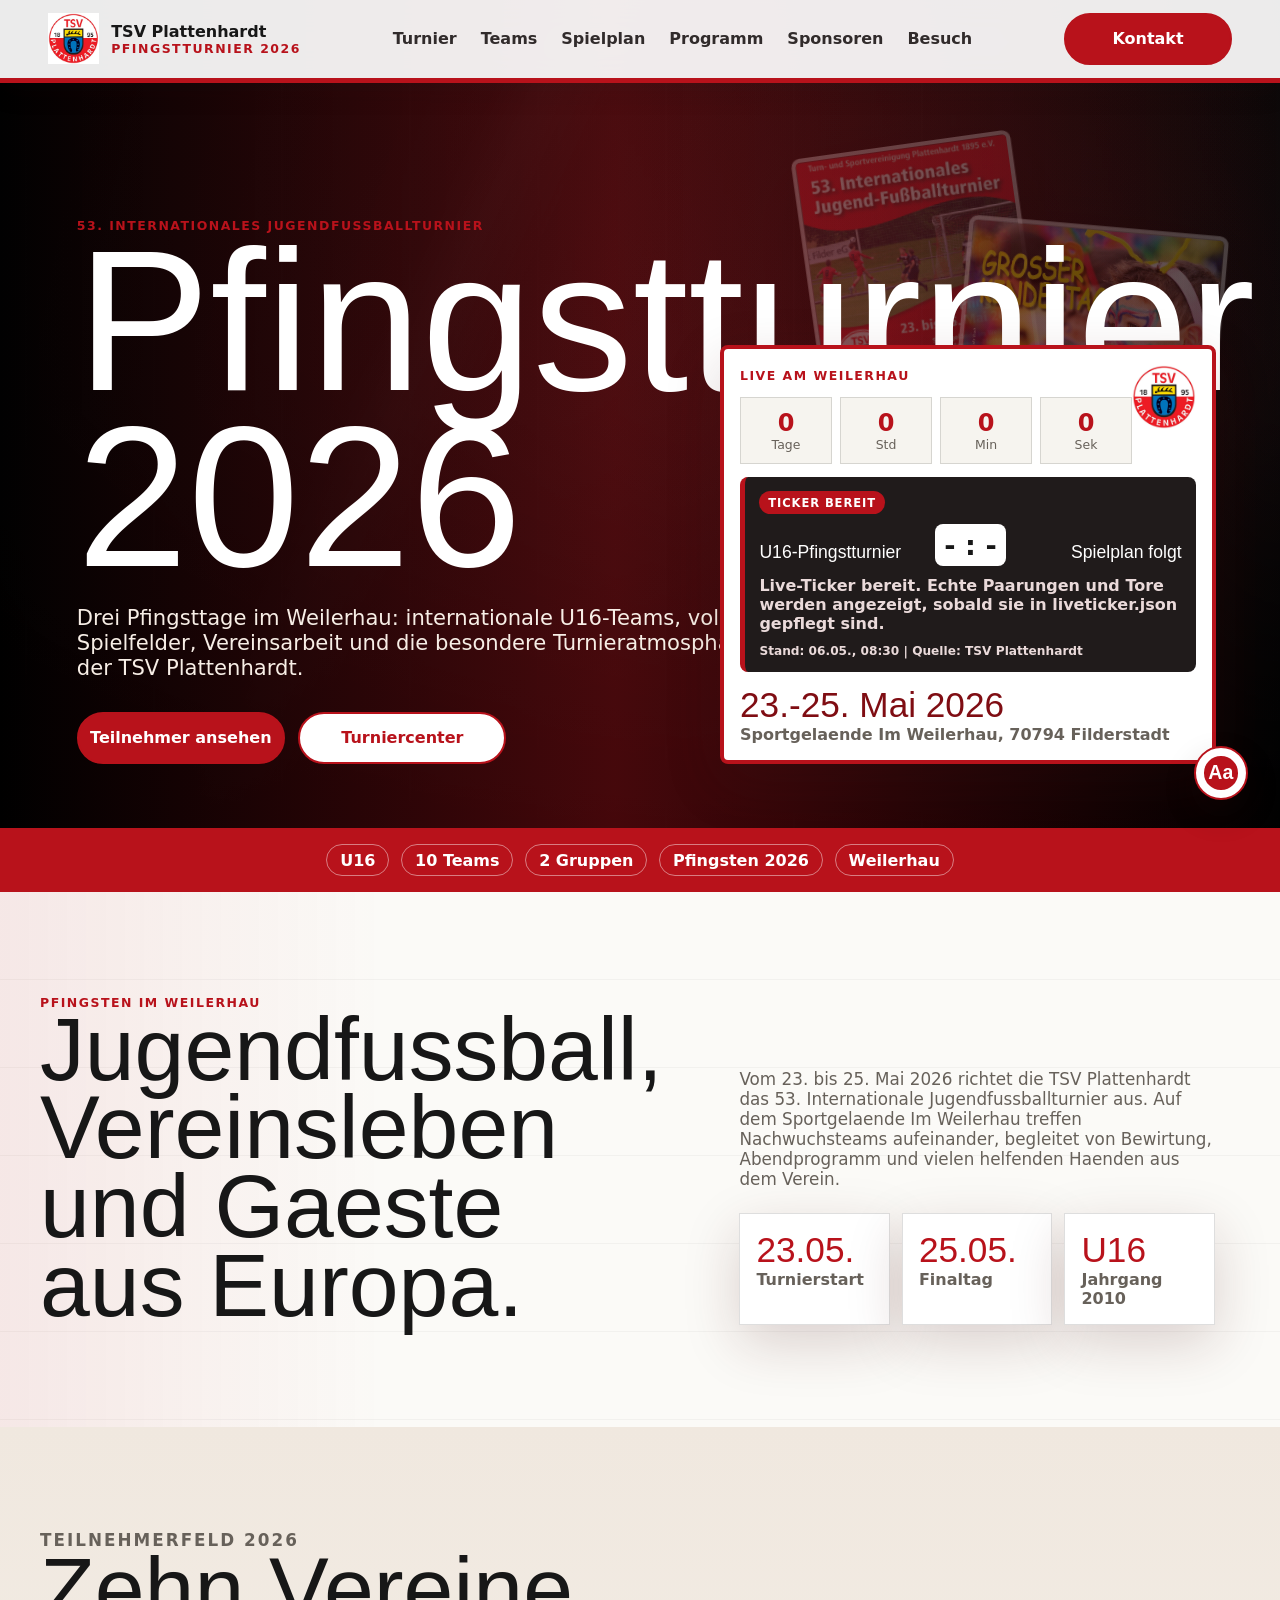
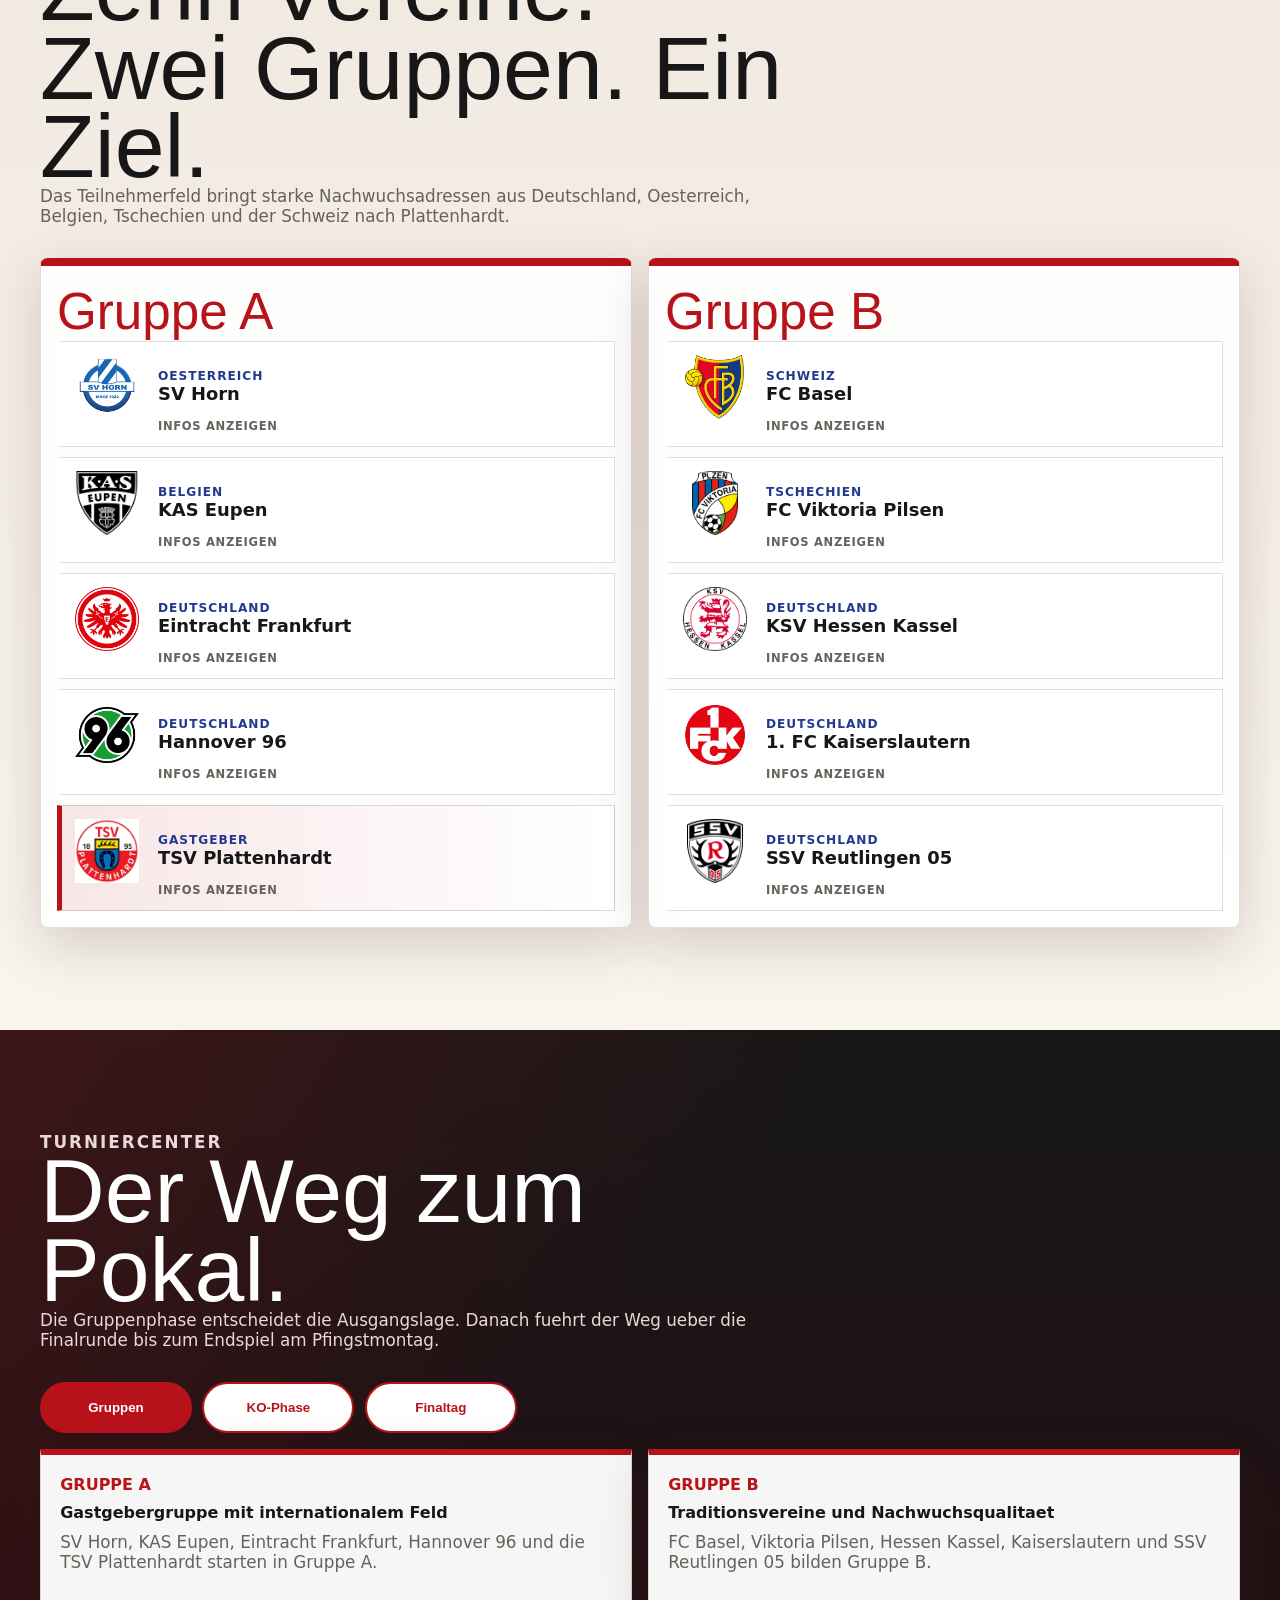
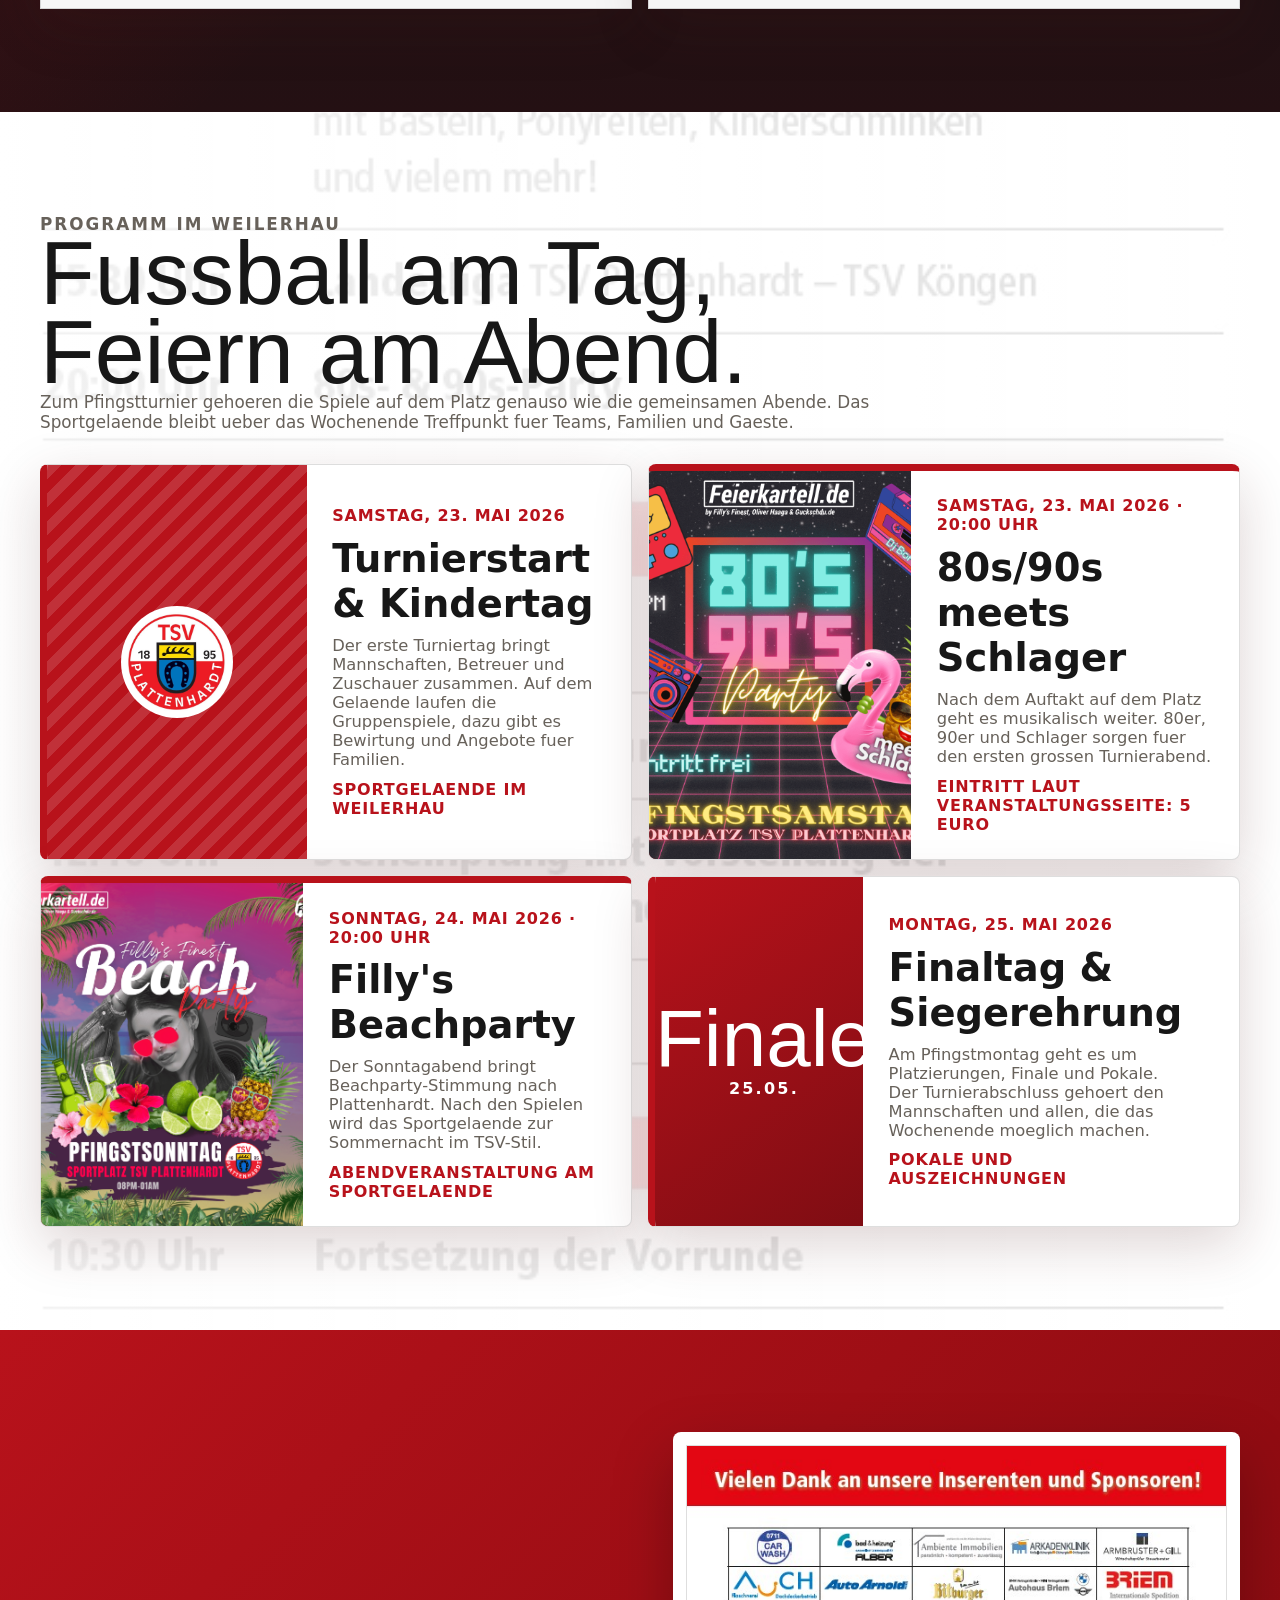
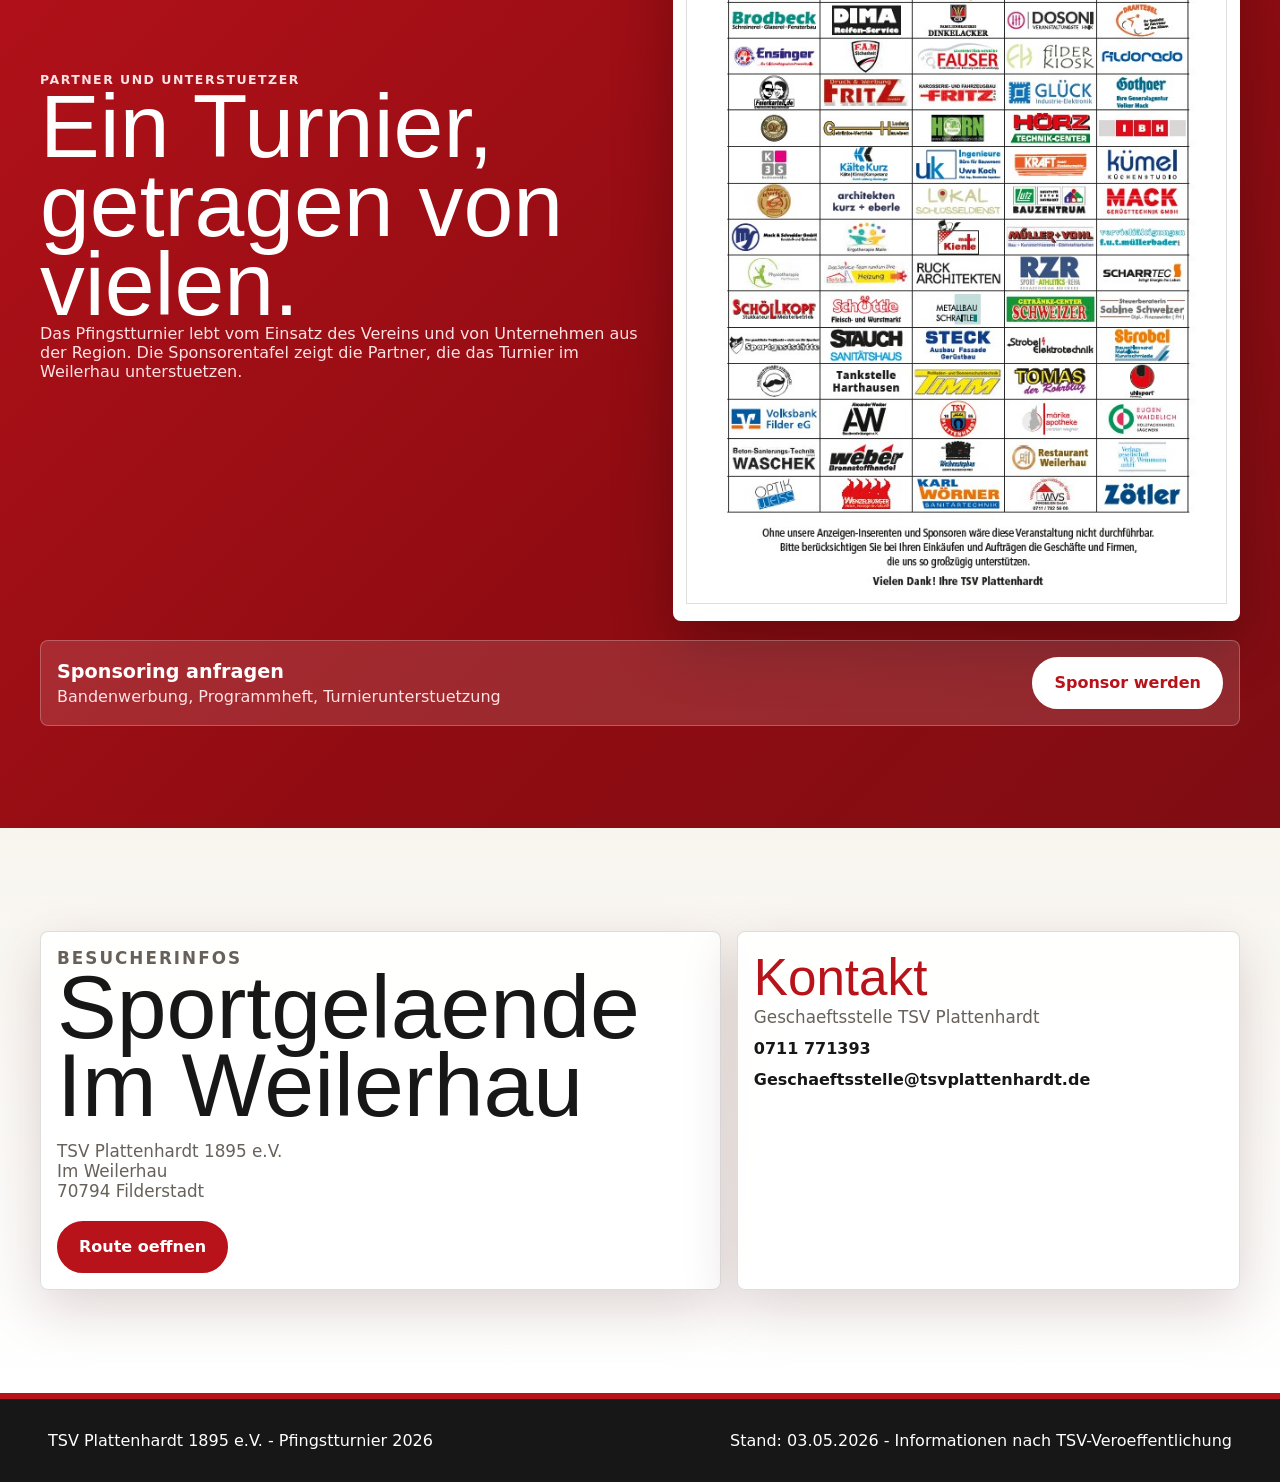
<file: index.html>
﻿<!doctype html>
<html lang="de">
  <head>
    <meta charset="utf-8">
    <meta name="viewport" content="width=device-width, initial-scale=1">
    <meta name="description" content="Offizielle Turnierseite fuer das Pfingstturnier 2026 der TSV Plattenhardt mit Teams, Gruppen, Programm und Besucherinfos.">
    <meta name="robots" content="noindex,nofollow">
    <meta name="referrer" content="strict-origin-when-cross-origin">
    <meta http-equiv="Content-Security-Policy" content="default-src 'self'; img-src 'self' data:; script-src 'self'; style-src 'self' https://fonts.googleapis.com; font-src https://fonts.gstatic.com; object-src 'none'; base-uri 'none'; form-action 'self'">
    <meta name="theme-color" content="#b8121b">
    <title>Pfingstturnier 2026 | TSV Plattenhardt</title>
    <link rel="icon" href="assets/logos/tsv-plattenhardt.jpg">
    <link rel="preconnect" href="https://fonts.googleapis.com">
    <link rel="preconnect" href="https://fonts.gstatic.com" crossorigin>
    <link href="https://fonts.googleapis.com/css2?family=Bebas+Neue&family=Inter:wght@400;500;700;800;900&display=swap" rel="stylesheet">
    <link rel="stylesheet" href="styles.css">
  </head>
  <body>
    <a class="skip-link" href="#turnier">Zum Inhalt springen</a>
    <!-- Kopfbereich: kurz, vereinsnah und auf schnelle Navigation am Turnierwochenende ausgelegt. -->
    <header class="site-header" aria-label="Hauptnavigation">
      <a class="brand" href="#top" aria-label="Startseite Pfingstturnier">
        <img src="assets/logos/tsv-plattenhardt.jpg" alt="TSV Plattenhardt Logo">
        <span>
          <strong>TSV Plattenhardt</strong>
          <small>Pfingstturnier 2026</small>
        </span>
      </a>
      <nav>
        <a href="#turnier">Turnier</a>
        <a href="#teams">Teams</a>
        <a href="#spielplan">Spielplan</a>
        <a href="#programm">Programm</a>
        <a href="#sponsoren">Sponsoren</a>
        <a href="#besuch">Besuch</a>
      </nav>
      <button class="menu-toggle" type="button" aria-expanded="false" aria-controls="mobile-menu" aria-label="Menue oeffnen">
        <span aria-hidden="true"></span>
        <span aria-hidden="true"></span>
        <span aria-hidden="true"></span>
      </button>
      <a class="header-cta" href="mailto:Geschaeftsstelle@tsvplattenhardt.de">Kontakt</a>
      <div class="mobile-menu" id="mobile-menu" hidden>
        <a href="#turnier">Turnier</a>
        <a href="#teams">Teams</a>
        <a href="#spielplan">Spielplan</a>
        <a href="#programm">Programm</a>
        <a href="#sponsoren">Sponsoren</a>
        <a href="#besuch">Besuch</a>
        <a href="mailto:Geschaeftsstelle@tsvplattenhardt.de">Kontakt</a>
      </div>
    </header>

    <section class="accessibility-tools" aria-label="Barrierefreiheit">
      <button class="accessibility-trigger" type="button" aria-expanded="false" aria-controls="accessibility-panel" aria-label="Barrierefreiheit einstellen" data-accessibility-toggle>
        <span aria-hidden="true">Aa</span>
        <span class="sr-only">Barrierefreiheit einstellen</span>
      </button>
      <div class="accessibility-panel" id="accessibility-panel" role="region" aria-labelledby="accessibility-title" data-accessibility-panel hidden>
        <h2 id="accessibility-title">Barrierefreiheit</h2>
        <p>Stelle die Seite so ein, wie sie fuer dich angenehmer lesbar ist. Die Funktionen sind tastaturbedienbar und fuer Screenreader beschriftet.</p>
        <label>
          <input type="checkbox" data-accessibility-option="largeText">
          Groessere Schrift
        </label>
        <label>
          <input type="checkbox" data-accessibility-option="highContrast">
          Hoher Kontrast
        </label>
        <label>
          <input type="checkbox" data-accessibility-option="reducedMotion">
          Bewegung reduzieren
        </label>
        <div class="read-aloud-actions" aria-label="Vorlese-Funktion">
          <button type="button" data-read-page>Seite vorlesen</button>
          <button type="button" data-stop-reading>Stoppen</button>
        </div>
        <p class="accessibility-standard">Orientiert an EN 301 549 und WCAG 2.2 AA.</p>
        <p class="sr-only" aria-live="polite" data-accessibility-status></p>
        <button class="accessibility-reset" type="button" data-accessibility-reset>Zuruecksetzen</button>
      </div>
    </section>

    <main id="top">
      <!-- Hero mit TSV-Bildsprache: Der Platz im Weilerhau soll sofort als Ort des Turniers erkennbar sein. -->
      <section class="hero" aria-labelledby="hero-title">
        <div class="hero-media" role="img" aria-label="Aktuelle Pfingstturnier-Plakate der TSV Plattenhardt">
          <div class="hero-photo-track" aria-hidden="true">
            <img class="hero-photo" src="assets/hero/tsv-slider-01-img-1860.jpg" alt="">
            <img class="hero-photo" src="assets/hero/tsv-slider-02-img-1935-neu.jpg" alt="">
            <img class="hero-photo" src="assets/hero/tsv-slider-03-img-1940-neu.jpg" alt="">
            <img class="hero-photo" src="assets/hero/tsv-slider-04-img-1943-neu.jpg" alt="">
            <img class="hero-photo" src="assets/hero/tsv-slider-05-img-1947-neu.jpg" alt="">
            <img class="hero-photo" src="assets/hero/tsv-slider-06-img-1954-neu.jpg" alt="">
            <img class="hero-photo" src="assets/hero/tsv-slider-07-img-6078.jpg" alt="">
            <img class="hero-photo" src="assets/hero/tsv-slider-08-img-6084.jpg" alt="">
            <img class="hero-photo" src="assets/hero/tsv-slider-09-img-6094.jpg" alt="">
            <img class="hero-photo" src="assets/hero/tsv-slider-10-img-6103.jpg" alt="">
            <img class="hero-photo" src="assets/hero/tsv-slider-11-img-6113.jpg" alt="">
            <img class="hero-photo" src="assets/hero/tsv-slider-12-img-6115.jpg" alt="">
            <img class="hero-photo" src="assets/hero/tsv-slider-13-img-6328.jpg" alt="">
            <img class="hero-photo" src="assets/hero/tsv-slider-14-img-6421.jpg" alt="">
            <img class="hero-photo" src="assets/hero/tsv-slider-15-img-6441.jpg" alt="">
            <img class="hero-photo" src="assets/hero/tsv-slider-16-img-6454.jpg" alt="">
            <img class="hero-photo" src="assets/hero/tsv-slider-17-img-6481.jpg" alt="">
            <img class="hero-photo" src="assets/hero/tsv-slider-18-img-6595.jpg" alt="">
            <img class="hero-photo" src="assets/hero/tsv-slider-19-img-6641.jpg" alt="">
            <img class="hero-photo" src="assets/hero/tsv-slider-20-img-6694.jpg" alt="">
            <img class="hero-photo" src="assets/hero/tsv-slider-21-img-6719.jpg" alt="">
            <img class="hero-photo" src="assets/hero/tsv-slider-22-img-6737.jpg" alt="">
          </div>
          <div class="poster-stage" aria-hidden="true">
            <img class="poster-card poster-one" src="assets/hero/tsv-pfingstturnier-2026.jpg" alt="">
            <img class="poster-card poster-two" src="assets/hero/kindertag-2026.jpg" alt="">
            <img class="poster-card poster-three" src="assets/hero/pfingstparty-uebersicht-2026.jpg" alt="">
          </div>
        </div>
        <div class="hero-shade"></div>
        <div class="hero-content">
          <p class="eyebrow">53. Internationales Jugendfussballturnier</p>
          <h1 id="hero-title">Pfingstturnier 2026</h1>
          <p class="hero-copy">
            Drei Pfingsttage im Weilerhau: internationale U16-Teams, volle Spielfelder,
            Vereinsarbeit und die besondere Turnieratmosphaere der TSV Plattenhardt.
          </p>
          <div class="hero-actions">
            <a class="btn primary" href="#teams">Teilnehmer ansehen</a>
            <a class="btn secondary" href="#spielplan">Turniercenter</a>
          </div>
        </div>
        <aside class="hero-card" aria-label="Turnierdaten">
          <img src="assets/logos/tsv-plattenhardt.jpg" alt="">
          <span class="countdown-kicker" data-countdown-label>Anpfiff in</span>
          <div class="count-grid" data-countdown="2026-05-23T11:00:00+02:00" aria-live="polite" role="timer">
            <span><b data-days>0</b>Tage</span>
            <span><b data-hours>0</b>Std</span>
            <span><b data-minutes>0</b>Min</span>
            <span><b data-seconds>0</b>Sek</span>
          </div>
          <div class="live-ticker-card" data-live-ticker hidden aria-live="polite" aria-label="Live-Ticker">
            <span class="ticker-state" data-live-status>Live-Ticker bereit</span>
            <div class="live-scoreboard">
              <strong data-live-home>Spielplan</strong>
              <b data-live-score>- : -</b>
              <strong data-live-away>folgt</strong>
            </div>
            <p data-live-note>Der Live-Ticker erscheint automatisch nach Turnierstart.</p>
            <small data-live-updated></small>
          </div>
          <strong>23.-25. Mai 2026</strong>
          <p>Sportgelaende Im Weilerhau, 70794 Filderstadt</p>
        </aside>
      </section>

      <section class="ticker" aria-label="Aktuelle Turnierhinweise">
        <span>U16</span>
        <span>10 Teams</span>
        <span>2 Gruppen</span>
        <span>Pfingsten 2026</span>
        <span>Weilerhau</span>
      </section>

      <!-- Turnierprofil: hier geht es um den Charakter des Pfingstwochenendes, nicht nur um Fakten. -->
      <section class="section intro" id="turnier">
        <div>
          <p class="eyebrow">Pfingsten im Weilerhau</p>
          <h2>Jugendfussball, Vereinsleben und Gaeste aus Europa.</h2>
        </div>
        <div class="intro-copy">
          <p>
            Vom 23. bis 25. Mai 2026 richtet die TSV Plattenhardt das 53. Internationale
            Jugendfussballturnier aus. Auf dem Sportgelaende Im Weilerhau treffen Nachwuchsteams
            aufeinander, begleitet von Bewirtung, Abendprogramm und vielen helfenden Haenden aus dem Verein.
          </p>
          <div class="fact-row">
            <article><b>23.05.</b><span>Turnierstart</span></article>
            <article><b>25.05.</b><span>Finaltag</span></article>
            <article><b>U16</b><span>Jahrgang 2010</span></article>
          </div>
        </div>
      </section>

      <!-- Teilnehmerfeld: bewusst hell und geordnet, damit Logos und Gruppen schnell erfassbar sind. -->
      <section class="section teams-section" id="teams">
        <div class="section-heading">
          <p class="eyebrow">Teilnehmerfeld 2026</p>
          <h2>Zehn Vereine. Zwei Gruppen. Ein Ziel.</h2>
          <p>Das Teilnehmerfeld bringt starke Nachwuchsadressen aus Deutschland, Oesterreich, Belgien, Tschechien und der Schweiz nach Plattenhardt.</p>
        </div>

        <div class="groups">
          <section class="group-card" aria-labelledby="group-a">
            <h3 id="group-a">Gruppe A</h3>
            <div class="team-grid">
              <article class="team-card host" data-team-info="sv-horn" tabindex="0" role="button" aria-label="Infos zu SV Horn anzeigen">
                <img src="assets/logos/sv-horn.png" alt="SV Horn Logo">
                <span>Oesterreich</span>
                <h4>SV Horn</h4>
                <small>Infos anzeigen</small>
              </article>
              <article class="team-card" data-team-info="kas-eupen" tabindex="0" role="button" aria-label="Infos zu KAS Eupen anzeigen">
                <img src="assets/logos/kas-eupen.png" alt="KAS Eupen Logo">
                <span>Belgien</span>
                <h4>KAS Eupen</h4>
                <small>Infos anzeigen</small>
              </article>
              <article class="team-card" data-team-info="eintracht-frankfurt" tabindex="0" role="button" aria-label="Infos zu Eintracht Frankfurt anzeigen">
                <img src="assets/logos/eintracht-frankfurt.png" alt="Eintracht Frankfurt Logo">
                <span>Deutschland</span>
                <h4>Eintracht Frankfurt</h4>
                <small>Infos anzeigen</small>
              </article>
              <article class="team-card" data-team-info="hannover-96" tabindex="0" role="button" aria-label="Infos zu Hannover 96 anzeigen">
                <img src="assets/logos/hannover-96.png" alt="Hannover 96 Logo">
                <span>Deutschland</span>
                <h4>Hannover 96</h4>
                <small>Infos anzeigen</small>
              </article>
              <article class="team-card home-team" data-team-info="tsv-plattenhardt" tabindex="0" role="button" aria-label="Infos zu TSV Plattenhardt anzeigen">
                <img src="assets/logos/tsv-plattenhardt.jpg" alt="TSV Plattenhardt Logo">
                <span>Gastgeber</span>
                <h4>TSV Plattenhardt</h4>
                <small>Infos anzeigen</small>
              </article>
            </div>
          </section>

          <section class="group-card" aria-labelledby="group-b">
            <h3 id="group-b">Gruppe B</h3>
            <div class="team-grid">
              <article class="team-card" data-team-info="fc-basel" tabindex="0" role="button" aria-label="Infos zu FC Basel anzeigen">
                <img src="assets/logos/fc-basel.png" alt="FC Basel Logo">
                <span>Schweiz</span>
                <h4>FC Basel</h4>
                <small>Infos anzeigen</small>
              </article>
              <article class="team-card" data-team-info="viktoria-pilsen" tabindex="0" role="button" aria-label="Infos zu FC Viktoria Pilsen anzeigen">
                <img src="assets/logos/viktoria-pilsen.png" alt="FC Viktoria Pilsen Logo">
                <span>Tschechien</span>
                <h4>FC Viktoria Pilsen</h4>
                <small>Infos anzeigen</small>
              </article>
              <article class="team-card" data-team-info="hessen-kassel" tabindex="0" role="button" aria-label="Infos zu KSV Hessen Kassel anzeigen">
                <img src="assets/logos/hessen-kassel.png" alt="KSV Hessen Kassel Logo">
                <span>Deutschland</span>
                <h4>KSV Hessen Kassel</h4>
                <small>Infos anzeigen</small>
              </article>
              <article class="team-card" data-team-info="kaiserslautern" tabindex="0" role="button" aria-label="Infos zu 1. FC Kaiserslautern anzeigen">
                <img src="assets/logos/kaiserslautern.png" alt="1. FC Kaiserslautern Logo">
                <span>Deutschland</span>
                <h4>1. FC Kaiserslautern</h4>
                <small>Infos anzeigen</small>
              </article>
              <article class="team-card" data-team-info="ssv-reutlingen" tabindex="0" role="button" aria-label="Infos zu SSV Reutlingen 05 anzeigen">
                <img src="assets/logos/ssv-reutlingen.png" alt="SSV Reutlingen 05 Logo">
                <span>Deutschland</span>
                <h4>SSV Reutlingen 05</h4>
                <small>Infos anzeigen</small>
              </article>
            </div>
          </section>
        </div>
      </section>

      <dialog class="team-dialog" data-team-dialog aria-labelledby="team-dialog-title">
        <button class="team-dialog-close" type="button" data-team-close aria-label="Fenster schliessen">x</button>
        <div class="team-dialog-grid">
          <aside class="team-dialog-badge">
            <img data-team-logo alt="">
            <span data-team-country></span>
          </aside>
          <div class="team-dialog-content">
            <p class="eyebrow" data-team-kicker></p>
            <h2 id="team-dialog-title" data-team-name></h2>
            <p data-team-summary></p>
            <div class="team-fact-grid" data-team-facts></div>
            <section class="team-strengths">
              <h3>U16-Profil</h3>
              <ul data-team-strengths></ul>
            </section>
            <div class="team-sources" data-team-sources></div>
          </div>
        </div>
      </dialog>

      <!-- Turniercenter: Matchboard statt Textliste, damit der sportliche Verlauf sofort sichtbar wird. -->
      <section class="section tournament-center" id="spielplan">
        <div class="section-heading">
          <p class="eyebrow">Turniercenter</p>
          <h2>Der Weg zum Pokal.</h2>
          <p>Die Gruppenphase entscheidet die Ausgangslage. Danach fuehrt der Weg ueber die Finalrunde bis zum Endspiel am Pfingstmontag.</p>
        </div>
        <div class="matchday-switch" role="tablist" aria-label="Turnierbereich auswaehlen">
          <button class="tab active" type="button" data-day="day-1" aria-controls="day-1" aria-selected="true">Gruppen</button>
          <button class="tab" type="button" data-day="day-2" aria-controls="day-2" aria-selected="false">KO-Phase</button>
          <button class="tab" type="button" data-day="day-3" aria-controls="day-3" aria-selected="false">Finaltag</button>
        </div>

        <div class="fixtures active" id="day-1" role="tabpanel">
          <div class="group-stage">
            <article>
              <span>Gruppe A</span>
              <b>Gastgebergruppe mit internationalem Feld</b>
              <p>SV Horn, KAS Eupen, Eintracht Frankfurt, Hannover 96 und die TSV Plattenhardt starten in Gruppe A.</p>
            </article>
            <article>
              <span>Gruppe B</span>
              <b>Traditionsvereine und Nachwuchsqualitaet</b>
              <p>FC Basel, Viktoria Pilsen, Hessen Kassel, Kaiserslautern und SSV Reutlingen 05 bilden Gruppe B.</p>
            </article>
          </div>
        </div>

        <div class="fixtures" id="day-2" role="tabpanel" hidden>
          <div class="bracket" aria-label="Turnierbaum KO-Phase">
            <section class="bracket-round">
              <h3>Viertelfinale</h3>
              <article class="match-card">
                <span>VF 1</span>
                <div class="match-team"><b>1. Gruppe A</b><em>Quali</em></div>
                <div class="match-team"><b>4. Gruppe B</b><em>Quali</em></div>
              </article>
              <article class="match-card">
                <span>VF 2</span>
                <div class="match-team"><b>2. Gruppe B</b><em>Quali</em></div>
                <div class="match-team"><b>3. Gruppe A</b><em>Quali</em></div>
              </article>
              <article class="match-card">
                <span>VF 3</span>
                <div class="match-team"><b>1. Gruppe B</b><em>Quali</em></div>
                <div class="match-team"><b>4. Gruppe A</b><em>Quali</em></div>
              </article>
              <article class="match-card">
                <span>VF 4</span>
                <div class="match-team"><b>2. Gruppe A</b><em>Quali</em></div>
                <div class="match-team"><b>3. Gruppe B</b><em>Quali</em></div>
              </article>
            </section>

            <section class="bracket-round semi">
              <h3>Halbfinale</h3>
              <article class="match-card connector">
                <span>HF 1</span>
                <div class="match-team"><b>Sieger VF 1</b><em>-</em></div>
                <div class="match-team"><b>Sieger VF 2</b><em>-</em></div>
              </article>
              <article class="match-card connector">
                <span>HF 2</span>
                <div class="match-team"><b>Sieger VF 3</b><em>-</em></div>
                <div class="match-team"><b>Sieger VF 4</b><em>-</em></div>
              </article>
            </section>

            <section class="bracket-round final-round">
              <h3>Finale</h3>
              <article class="match-card final-card connector">
                <span>Endspiel</span>
                <div class="match-team"><b>Sieger HF 1</b><em>-</em></div>
                <div class="match-team"><b>Sieger HF 2</b><em>-</em></div>
              </article>
              <div class="winner-card">
                <img src="assets/logos/tsv-plattenhardt.jpg" alt="">
                <b>Turniersieger 2026</b>
                <span>Pokaluebergabe am Pfingstmontag</span>
              </div>
            </section>
          </div>
        </div>

        <div class="fixtures" id="day-3" role="tabpanel" hidden>
          <div class="final-day">
            <article><span>Platzierung</span><b>Jedes Team spielt seinen Abschluss</b><p>Auch die Platzierungsspiele gehoeren zum Turnier: fair, sportlich und mit voller Wertung bis zum letzten Spiel.</p></article>
            <article><span>Endspiel</span><b>Der Hoehepunkt am Pfingstmontag</b><p>Im Finale entscheidet sich, wer den Pokal des 53. Internationalen Jugendfussballturniers gewinnt.</p></article>
            <article><span>Ehrung</span><b>Applaus fuer Teams und Einzelleistungen</b><p>Nach dem Finale folgen Pokaluebergabe, Fairplay-Moment und Auszeichnungen fuer besondere Leistungen.</p></article>
          </div>
        </div>
      </section>

      <!-- Events: die Abendveranstaltungen bekommen eine eigene Buehne, weil sie zum Pfingstturnier gehoeren. -->
      <section class="section events-section" id="programm">
        <div class="section-heading">
          <p class="eyebrow">Programm im Weilerhau</p>
          <h2>Fussball am Tag, Feiern am Abend.</h2>
          <p>Zum Pfingstturnier gehoeren die Spiele auf dem Platz genauso wie die gemeinsamen Abende. Das Sportgelaende bleibt ueber das Wochenende Treffpunkt fuer Teams, Familien und Gaeste.</p>
        </div>
        <div class="event-grid">
          <article class="event-card match-event">
            <div class="event-media logo-pattern">
              <img src="assets/logos/tsv-plattenhardt.jpg" alt="TSV Plattenhardt Logo">
            </div>
            <div class="event-body">
              <time>Samstag, 23. Mai 2026</time>
              <h3>Turnierstart & Kindertag</h3>
              <p>Der erste Turniertag bringt Mannschaften, Betreuer und Zuschauer zusammen. Auf dem Gelaende laufen die Gruppenspiele, dazu gibt es Bewirtung und Angebote fuer Familien.</p>
              <span>Sportgelaende Im Weilerhau</span>
            </div>
          </article>

          <article class="event-card party-event">
            <div class="event-media">
              <img src="assets/events/80s-90s-schlager.png" alt="80s 90s meets Schlager Party">
            </div>
            <div class="event-body">
              <time>Samstag, 23. Mai 2026 &middot; 20:00 Uhr</time>
              <h3>80s/90s meets Schlager</h3>
              <p>Nach dem Auftakt auf dem Platz geht es musikalisch weiter. 80er, 90er und Schlager sorgen fuer den ersten grossen Turnierabend.</p>
              <span>Eintritt laut Veranstaltungsseite: 5 Euro</span>
            </div>
          </article>

          <article class="event-card party-event">
            <div class="event-media">
              <img src="assets/events/fillys-beachparty.png" alt="Filly's Beachparty">
            </div>
            <div class="event-body">
              <time>Sonntag, 24. Mai 2026 &middot; 20:00 Uhr</time>
              <h3>Filly's Beachparty</h3>
              <p>Der Sonntagabend bringt Beachparty-Stimmung nach Plattenhardt. Nach den Spielen wird das Sportgelaende zur Sommernacht im TSV-Stil.</p>
              <span>Abendveranstaltung am Sportgelaende</span>
            </div>
          </article>

          <article class="event-card final-event">
            <div class="event-media final-visual">
              <strong>Finale</strong>
              <span>25.05.</span>
            </div>
            <div class="event-body">
              <time>Montag, 25. Mai 2026</time>
              <h3>Finaltag & Siegerehrung</h3>
              <p>Am Pfingstmontag geht es um Platzierungen, Finale und Pokale. Der Turnierabschluss gehoert den Mannschaften und allen, die das Wochenende moeglich machen.</p>
              <span>Pokale und Auszeichnungen</span>
            </div>
          </article>
        </div>
      </section>

      <!-- Sponsoren: die offizielle TSV-Sponsorentafel bleibt als Original erhalten. -->
      <section class="section sponsors-section" id="sponsoren">
        <div class="sponsor-copy">
          <p class="eyebrow">Partner und Unterstuetzer</p>
          <h2>Ein Turnier, getragen von vielen.</h2>
          <p>
            Das Pfingstturnier lebt vom Einsatz des Vereins und von Unternehmen aus der Region.
            Die Sponsorentafel zeigt die Partner, die das Turnier im Weilerhau unterstuetzen.
          </p>
        </div>
        <div class="sponsor-wall">
          <img src="assets/site/sponsoren.jpg" alt="Sponsorentafel des TSV Plattenhardt Pfingstturniers">
        </div>
        <div class="sponsor-actions">
          <article>
            <b>Sponsoring anfragen</b>
            <span>Bandenwerbung, Programmheft, Turnierunterstuetzung</span>
          </article>
          <a class="btn secondary" href="mailto:Geschaeftsstelle@tsvplattenhardt.de?subject=Sponsoring%20Pfingstturnier%202026">Sponsor werden</a>
        </div>
      </section>

      <!-- Besucherinfos: reduziert auf das, was Besucherinnen und Besucher am Turniertag brauchen. -->
      <section class="section visit" id="besuch">
        <div class="visit-card">
          <p class="eyebrow">Besucherinfos</p>
          <h2>Sportgelaende Im Weilerhau</h2>
          <p>TSV Plattenhardt 1895 e.V.<br>Im Weilerhau<br>70794 Filderstadt</p>
          <a class="btn primary" href="https://www.google.com/maps/search/?api=1&query=Im+Weilerhau+70794+Filderstadt" target="_blank" rel="noreferrer">Route oeffnen</a>
        </div>
        <div class="contact-card">
          <h3>Kontakt</h3>
          <p>Geschaeftsstelle TSV Plattenhardt</p>
          <a href="tel:+49711771393">0711 771393</a>
          <a href="mailto:Geschaeftsstelle@tsvplattenhardt.de">Geschaeftsstelle@tsvplattenhardt.de</a>
        </div>
      </section>
    </main>

    <footer>
      <p>TSV Plattenhardt 1895 e.V. - Pfingstturnier 2026</p>
      <p>Stand: 03.05.2026 - Informationen nach TSV-Veroeffentlichung</p>
    </footer>

    <button class="scroll-top" type="button" aria-label="Nach oben scrollen" hidden>
      <span aria-hidden="true">&#8593;</span>
    </button>

    <script src="script.js"></script>
  </body>
</html>
</file>
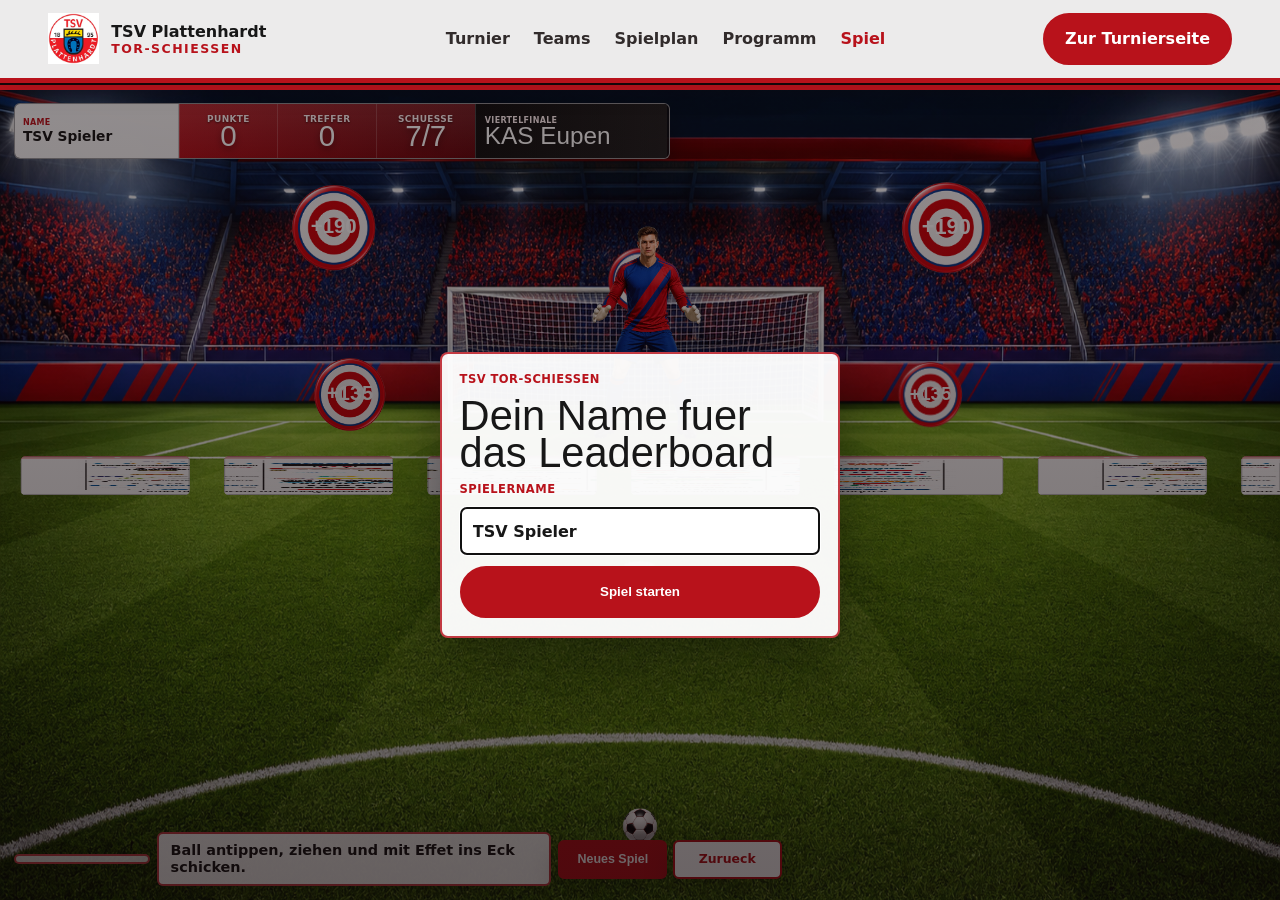
<file: later/game.html>
<!doctype html>
<html lang="de">
  <head>
    <meta charset="utf-8">
    <meta name="viewport" content="width=device-width, initial-scale=1">
    <meta name="description" content="TSV Plattenhardt Tor-Schiessen als Webspiel im Vereinsstil.">
    <meta name="robots" content="noindex,nofollow">
    <meta name="referrer" content="strict-origin-when-cross-origin">
    <meta http-equiv="Content-Security-Policy" content="default-src 'self'; connect-src 'self' https://mantledb.sh; img-src 'self' data:; script-src 'self'; style-src 'self' https://fonts.googleapis.com; font-src https://fonts.gstatic.com; object-src 'none'; base-uri 'none'; form-action 'self'">
    <meta name="theme-color" content="#b8121b">
    <title>Tor-Schiessen | TSV Plattenhardt</title>
    <link rel="icon" href="../assets/logos/tsv-plattenhardt.jpg">
    <link rel="preconnect" href="https://fonts.googleapis.com">
    <link rel="preconnect" href="https://fonts.gstatic.com" crossorigin>
    <link href="https://fonts.googleapis.com/css2?family=Bebas+Neue&family=Inter:wght@400;500;700;800;900&display=swap" rel="stylesheet">
    <link rel="stylesheet" href="../styles.css">
    <link rel="stylesheet" href="game.css">
  </head>
  <body class="game-page">
    <header class="site-header game-header" aria-label="Spielnavigation">
      <a class="brand" href="../index.html" aria-label="Zurueck zur Turnierseite">
        <img src="../assets/logos/tsv-plattenhardt.jpg" alt="TSV Plattenhardt Logo">
        <span>
          <strong>TSV Plattenhardt</strong>
          <small>Tor-Schiessen</small>
        </span>
      </a>
      <nav>
        <a href="../index.html#turnier">Turnier</a>
        <a href="../index.html#teams">Teams</a>
        <a href="../index.html#spielplan">Spielplan</a>
        <a href="../index.html#programm">Programm</a>
        <a href="game.html" aria-current="page">Spiel</a>
      </nav>
      <button class="menu-toggle" type="button" aria-expanded="false" aria-controls="mobile-menu" aria-label="Menue oeffnen">
        <span></span>
        <span></span>
        <span></span>
      </button>
      <a class="header-cta" href="../index.html">Zur Turnierseite</a>
      <div class="mobile-menu" id="mobile-menu" hidden>
        <a href="../index.html#turnier">Turnier</a>
        <a href="../index.html#teams">Teams</a>
        <a href="../index.html#spielplan">Spielplan</a>
        <a href="../index.html#programm">Programm</a>
        <a href="game.html" aria-current="page">Spiel</a>
        <a href="../index.html">Zur Turnierseite</a>
      </div>
    </header>

    <main class="game-shell">
      <section class="game-board" aria-label="TSV Tor-Schiessen">
        <canvas id="goal-game" width="1120" height="720" aria-label="Tor-Schiessen Spielfeld"></canvas>
        <div class="game-start-panel" data-start-panel>
          <div class="start-card">
            <span>TSV Tor-Schiessen</span>
            <h1>Dein Name fuer das Leaderboard</h1>
            <label for="player-name">Spielername</label>
            <input id="player-name" data-player-name maxlength="18" value="TSV Spieler">
            <button class="btn primary" type="button" data-start-game>Spiel starten</button>
          </div>
        </div>
        <div class="game-hud">
          <div class="player-row compact">
            <span>Name</span>
            <b data-player-display>TSV Spieler</b>
          </div>
          <section class="score-panel" aria-label="Spielstand">
          <article>
            <span>Punkte</span>
            <b data-score>0</b>
          </article>
          <article>
            <span>Treffer</span>
            <b data-goals>0</b>
          </article>
          <article>
            <span>Schuesse</span>
            <b><span data-shots>7</span>/7</b>
          </article>
          </section>
          <div class="tournament-card compact">
            <span data-round-label>Viertelfinale</span>
            <b data-opponent>SV Horn</b>
          </div>
        </div>
        <div class="game-overlay">
          <div class="power-meter" aria-hidden="true">
            <span data-power></span>
          </div>
          <p class="game-message" data-message>Bereit im Weilerhau.</p>
          <div class="game-actions">
            <button class="btn primary" type="button" data-restart>Neues Spiel</button>
            <a class="btn secondary" href="../index.html">Zurueck</a>
          </div>
        </div>
      </section>
      <p class="sr-only" data-mode-status>Turniermodus: Gewinne jede Runde nur ueber deine Punktzahl.</p>
    </main>

    <script src="game.js?v=14"></script>
  </body>
</html>
</file>
<file: styles.css>
:root {
  /* TSV-Basisfarben: Rot traegt die Seite, Blau bleibt als kleiner Vereinsakzent erhalten. */
  color-scheme: light;
  --tsv-red: #b8121b;
  --tsv-red-dark: #7f0d13;
  --tsv-blue: #213a8f;
  --paper: #f6f4ef;
  --white: #ffffff;
  --ink: #171717;
  --muted: #67615a;
  --line: rgba(23, 23, 23, 0.14);
  --shadow: 0 18px 55px rgba(72, 20, 20, 0.18);
  --radius: 8px;
}

* {
  box-sizing: border-box;
}

html {
  scroll-behavior: smooth;
}

body {
  margin: 0;
  background: #f3efe8;
  color: var(--ink);
  font-family: Inter, system-ui, sans-serif;
}

body.accessibility-large-text {
  font-size: 1.12rem;
}

body.accessibility-large-text p,
body.accessibility-large-text li,
body.accessibility-large-text a,
body.accessibility-large-text button,
body.accessibility-large-text .team-card h4 {
  line-height: 1.65;
}

body.accessibility-high-contrast {
  --tsv-red: #9f000c;
  --tsv-red-dark: #5c0006;
  --tsv-blue: #001d8f;
  --paper: #ffffff;
  --ink: #000000;
  --muted: #262626;
  --line: rgba(0, 0, 0, 0.32);
  background: #ffffff;
}

body.accessibility-high-contrast .hero-media::before {
  background:
    linear-gradient(90deg, rgba(0, 0, 0, 0.78), rgba(0, 0, 0, 0.22) 42%, rgba(0, 0, 0, 0.62)),
    linear-gradient(180deg, rgba(0, 0, 0, 0.14), rgba(0, 0, 0, 0.7));
}

body.accessibility-high-contrast .hero-photo {
  filter: saturate(1.06) contrast(1.08) brightness(1.02);
}

body.accessibility-reduced-motion *,
body.accessibility-reduced-motion *::before,
body.accessibility-reduced-motion *::after {
  scroll-behavior: auto !important;
  animation-duration: 0.01ms !important;
  animation-iteration-count: 1 !important;
  transition-duration: 0.01ms !important;
}

body::before {
  display: none;
}

.skip-link {
  position: fixed;
  top: 0.75rem;
  left: 0.75rem;
  z-index: 100;
  padding: 0.75rem 1rem;
  background: var(--ink);
  color: var(--white);
  border: 2px solid var(--white);
  border-radius: var(--radius);
  font-weight: 900;
  transform: translateY(-150%);
  transition: transform 0.18s ease;
}

.skip-link:focus {
  transform: translateY(0);
}

.sr-only {
  position: absolute;
  width: 1px;
  height: 1px;
  padding: 0;
  margin: -1px;
  overflow: hidden;
  clip: rect(0, 0, 0, 0);
  white-space: nowrap;
  border: 0;
}

a {
  color: inherit;
  text-decoration: none;
}

a:focus-visible,
button:focus-visible,
[role="button"]:focus-visible {
  outline: 3px solid var(--tsv-blue);
  outline-offset: 4px;
}

img {
  max-width: 100%;
}

img,
.btn,
.tab,
.team-card,
.match-card,
.hero-card {
  -webkit-user-drag: none;
  user-select: none;
}

.site-header {
  position: fixed;
  inset: 0 0 auto;
  z-index: 40;
  display: flex;
  align-items: center;
  justify-content: space-between;
  gap: 1rem;
  padding: 0.8rem clamp(1rem, 4vw, 3rem);
  background: rgba(255, 255, 255, 0.92);
  border-bottom: 5px solid var(--tsv-red);
  box-shadow: 0 8px 28px rgba(30, 15, 15, 0.1);
  backdrop-filter: blur(16px);
}

.menu-toggle {
  display: none;
  width: 3.25rem;
  height: 3.25rem;
  align-items: center;
  justify-content: center;
  gap: 0.28rem;
  flex-direction: column;
  border: 2px solid var(--tsv-red);
  border-radius: 999px;
  background: var(--white);
}

.menu-toggle span {
  display: block;
  width: 1.25rem;
  height: 2px;
  background: var(--tsv-red);
  border-radius: 999px;
  transition: transform 0.2s ease, opacity 0.2s ease;
}

.menu-toggle[aria-expanded="true"] span:nth-child(1) {
  transform: translateY(6px) rotate(45deg);
}

.menu-toggle[aria-expanded="true"] span:nth-child(2) {
  opacity: 0;
}

.menu-toggle[aria-expanded="true"] span:nth-child(3) {
  transform: translateY(-6px) rotate(-45deg);
}

.mobile-menu {
  position: absolute;
  top: calc(100% + 0.6rem);
  right: clamp(1rem, 4vw, 3rem);
  display: grid;
  min-width: min(20rem, calc(100vw - 2rem));
  padding: 0.6rem;
  background: var(--white);
  border: 1px solid var(--line);
  border-top: 5px solid var(--tsv-red);
  border-radius: var(--radius);
  box-shadow: var(--shadow);
}

.mobile-menu[hidden] {
  display: none;
}

.mobile-menu a {
  padding: 0.9rem 1rem;
  color: var(--ink);
  font-weight: 900;
  border-bottom: 1px solid var(--line);
}

.mobile-menu a:last-child {
  color: var(--tsv-red);
  border-bottom: 0;
}

.accessibility-tools {
  position: fixed;
  right: clamp(1rem, 3vw, 2rem);
  bottom: calc(clamp(1rem, 3vw, 2rem) + 4.25rem);
  z-index: 50;
}

.accessibility-trigger,
.accessibility-reset {
  border: 2px solid var(--tsv-red);
  border-radius: 999px;
  background: var(--white);
  color: var(--tsv-red-dark);
  font-weight: 900;
  cursor: pointer;
  box-shadow: 0 14px 32px rgba(50, 15, 15, 0.18);
}

.accessibility-trigger {
  display: inline-grid;
  width: 3.4rem;
  height: 3.4rem;
  place-items: center;
  padding: 0;
}

.accessibility-trigger span {
  display: inline-grid;
  width: 2.1rem;
  height: 2.1rem;
  place-items: center;
  border-radius: 50%;
  background: var(--tsv-red);
  color: var(--white);
  font-family: "Bebas Neue", sans-serif;
  font-size: 1.22rem;
  line-height: 1;
}

.accessibility-panel {
  position: absolute;
  right: 0;
  bottom: calc(100% + 0.75rem);
  display: grid;
  gap: 0.7rem;
  width: min(22rem, calc(100vw - 2rem));
  padding: 1rem;
  background: var(--white);
  color: var(--ink);
  border: 1px solid var(--line);
  border-top: 5px solid var(--tsv-red);
  border-radius: var(--radius);
  box-shadow: 0 24px 68px rgba(0, 0, 0, 0.24);
}

.accessibility-panel[hidden] {
  display: none;
}

.accessibility-panel h2 {
  margin: 0;
  color: var(--tsv-red);
  font-size: 1.35rem;
}

.accessibility-panel p {
  color: var(--muted);
  line-height: 1.45;
}

.accessibility-panel label {
  display: flex;
  align-items: center;
  gap: 0.7rem;
  min-height: 2.75rem;
  padding: 0.55rem 0.65rem;
  border: 1px solid var(--line);
  border-radius: var(--radius);
  font-weight: 900;
  cursor: pointer;
}

.accessibility-panel input {
  width: 1.25rem;
  height: 1.25rem;
  accent-color: var(--tsv-red);
}

.read-aloud-actions {
  display: grid;
  grid-template-columns: 1fr 1fr;
  gap: 0.55rem;
}

.read-aloud-actions button {
  min-height: 2.75rem;
  border: 2px solid var(--tsv-red);
  border-radius: var(--radius);
  background: var(--tsv-red);
  color: var(--white);
  font-weight: 900;
  cursor: pointer;
}

.read-aloud-actions button:last-child {
  background: var(--white);
  color: var(--tsv-red-dark);
}

.accessibility-standard {
  padding: 0.65rem;
  background: var(--paper);
  border-left: 4px solid var(--tsv-red);
  font-size: 0.86rem;
  font-weight: 800;
}

.accessibility-reset {
  justify-self: start;
  padding: 0.62rem 0.9rem;
}

/* Navigation und CTAs haben bewusst feste Mindestmasse, damit nichts springt. */
.brand,
.hero-actions,
nav,
.count-grid,
.tabs,
.ticker,
.visit {
  display: flex;
  align-items: center;
}

.brand {
  gap: 0.75rem;
  min-width: 15rem;
}

.brand img {
  width: 3.2rem;
  height: 3.2rem;
  object-fit: contain;
}

.brand strong,
.brand small {
  display: block;
}

.brand strong {
  font-weight: 900;
}

.brand small,
.eyebrow,
.countdown-kicker {
  color: var(--tsv-red);
  text-transform: uppercase;
  font-size: 0.78rem;
  font-weight: 900;
  letter-spacing: 0.12em;
}

nav {
  gap: clamp(0.5rem, 2vw, 1.5rem);
  color: #312b2b;
  font-weight: 800;
}

nav a:hover,
.contact-card a:hover {
  color: var(--tsv-red);
}

.header-cta,
.btn {
  min-width: 10.5rem;
  min-height: 3.25rem;
  display: inline-flex;
  align-items: center;
  justify-content: center;
  border-radius: 999px;
  padding: 0.75rem 1.25rem;
  font-weight: 900;
  border: 2px solid var(--tsv-red);
  line-height: 1;
  text-align: center;
  white-space: nowrap;
}

.header-cta,
.btn.primary {
  background: var(--tsv-red);
  color: var(--white);
}

.btn.secondary {
  background: var(--white);
  color: var(--tsv-red);
}

.hero {
  min-height: 92vh;
  position: relative;
  display: grid;
  align-items: end;
  padding: 9rem clamp(1rem, 6vw, 5rem) 4rem;
  overflow: hidden;
  background: var(--ink);
}

/* Der Slider bleibt bewusst bildstark; Rot liegt nur noch als sehr feiner Vereinsakzent darueber. */
.hero-media,
.hero-shade {
  position: absolute;
  inset: 0;
}

.hero-media {
  background:
    radial-gradient(circle at 82% 36%, rgba(184, 18, 27, 0.11), transparent 30rem),
    linear-gradient(120deg, #080808, #171313 58%, #0b0b0d);
  transform: translateZ(0);
  overflow: hidden;
}

.hero-media::before {
  content: "";
  position: absolute;
  inset: 0;
  z-index: 1;
  background:
    linear-gradient(90deg, rgba(8, 8, 8, 0.64), rgba(8, 8, 8, 0.15) 44%, rgba(8, 8, 8, 0.5)),
    linear-gradient(180deg, rgba(8, 8, 8, 0.2), rgba(8, 8, 8, 0.08) 42%, rgba(8, 8, 8, 0.58)),
    radial-gradient(circle at 82% 42%, rgba(184, 18, 27, 0.1), transparent 34rem);
  pointer-events: none;
}

.hero-media::after {
  content: "";
  position: absolute;
  inset: 0;
  z-index: 2;
  background:
    linear-gradient(115deg, transparent 0 46%, rgba(255, 255, 255, 0.13) 49%, transparent 53%),
    repeating-linear-gradient(90deg, rgba(255, 255, 255, 0.05) 0 1px, transparent 1px 8rem);
  mix-blend-mode: screen;
  opacity: 0.22;
  transform: translateX(-18%);
  animation: heroGalleryLight 18s ease-in-out infinite;
  pointer-events: none;
}

.hero-photo-track {
  position: absolute;
  inset: 0;
  z-index: 0;
  width: 100%;
  height: 100%;
  background: transparent;
}

.hero-photo {
  position: absolute;
  inset: 0;
  width: 100%;
  height: 100%;
  object-fit: cover;
  object-position: center;
  border: 0;
  border-radius: 0;
  box-shadow: none;
  opacity: 0;
  filter: saturate(1.04) contrast(1.02) brightness(0.98);
  transform-origin: center;
  animation: heroFullFrameFade 132s infinite ease-in-out;
  will-change: transform, opacity;
}

.hero-photo:nth-child(1) { animation-delay: calc(-6s * 0); }
.hero-photo:nth-child(2) { animation-delay: calc(-6s * 1); }
.hero-photo:nth-child(3) { animation-delay: calc(-6s * 2); }
.hero-photo:nth-child(4) { animation-delay: calc(-6s * 3); }
.hero-photo:nth-child(5) { animation-delay: calc(-6s * 4); }
.hero-photo:nth-child(6) { animation-delay: calc(-6s * 5); }
.hero-photo:nth-child(7) { animation-delay: calc(-6s * 6); }
.hero-photo:nth-child(8) { animation-delay: calc(-6s * 7); }
.hero-photo:nth-child(9) { animation-delay: calc(-6s * 8); }
.hero-photo:nth-child(10) { animation-delay: calc(-6s * 9); }
.hero-photo:nth-child(11) { animation-delay: calc(-6s * 10); }
.hero-photo:nth-child(12) { animation-delay: calc(-6s * 11); }
.hero-photo:nth-child(13) { animation-delay: calc(-6s * 12); }
.hero-photo:nth-child(14) { animation-delay: calc(-6s * 13); }
.hero-photo:nth-child(15) { animation-delay: calc(-6s * 14); }
.hero-photo:nth-child(16) { animation-delay: calc(-6s * 15); }
.hero-photo:nth-child(17) { animation-delay: calc(-6s * 16); }
.hero-photo:nth-child(18) { animation-delay: calc(-6s * 17); }
.hero-photo:nth-child(19) { animation-delay: calc(-6s * 18); }
.hero-photo:nth-child(20) { animation-delay: calc(-6s * 19); }
.hero-photo:nth-child(21) { animation-delay: calc(-6s * 20); }
.hero-photo:nth-child(22) { animation-delay: calc(-6s * 21); }

.poster-stage {
  position: absolute;
  top: 50%;
  right: clamp(1rem, 7vw, 7rem);
  width: min(44vw, 42rem);
  height: min(62vh, 42rem);
  transform: translateY(-50%);
  perspective: 1100px;
  pointer-events: none;
}

.poster-card {
  position: absolute;
  width: clamp(10rem, 16vw, 17.5rem);
  aspect-ratio: 3 / 4;
  object-fit: cover;
  border: 4px solid rgba(255, 255, 255, 0.78);
  border-radius: var(--radius);
  box-shadow: 0 28px 70px rgba(0, 0, 0, 0.48);
  opacity: 0.84;
  transform-origin: center;
  animation: premiumPosterFloat 9s ease-in-out infinite;
}

.poster-one {
  top: 5%;
  right: 30%;
  z-index: 2;
  transform: rotate(-8deg) translate3d(0, 0, 5rem);
}

.poster-two {
  top: 20%;
  right: 2%;
  z-index: 3;
  width: clamp(11rem, 18vw, 19rem);
  animation-delay: -2.6s;
  transform: rotate(5deg) translate3d(0, 0, 8rem);
}

.poster-three {
  right: 20%;
  bottom: 0;
  z-index: 1;
  animation-delay: -5.2s;
  transform: rotate(9deg) translate3d(0, 0, 3rem);
}

@keyframes heroFullFrameFade {
  0%,
  100% {
    opacity: 0;
    transform: scale(1.09);
  }

  0.7% {
    opacity: 0;
    transform: scale(1.085);
  }

  2.2%,
  5.9% {
    opacity: 1;
  }

  8.3% {
    opacity: 0;
  }

  9.2% {
    opacity: 0;
    transform: scale(1);
  }
}

@keyframes heroGalleryLight {
  0%,
  100% {
    transform: translateX(-22%) skewX(-7deg);
  }

  45% {
    transform: translateX(14%) skewX(-7deg);
  }
}

@keyframes premiumPosterFloat {
  0%,
  100% {
    translate: 0 0;
    filter: saturate(1) brightness(1);
  }

  50% {
    translate: 0 -1.4rem;
    filter: saturate(1.08) brightness(1.05);
  }
}

.hero-shade {
  background:
    linear-gradient(90deg, rgba(0, 0, 0, 0.82), rgba(126, 13, 19, 0.54) 48%, rgba(0, 0, 0, 0.18)),
    linear-gradient(0deg, rgba(0, 0, 0, 0.86), transparent 50%);
}

.hero-content {
  position: relative;
  max-width: 62rem;
  color: var(--white);
}

h1,
h2 {
  margin: 0;
  font-family: "Bebas Neue", Impact, sans-serif;
  font-weight: 400;
  letter-spacing: 0;
  line-height: 0.88;
}

h1 {
  max-width: 58rem;
  font-size: clamp(5.2rem, 16vw, 12.5rem);
}

h2 {
  font-size: clamp(3.1rem, 7vw, 6.6rem);
}

h3,
h4,
p {
  margin: 0;
}

.hero-copy {
  max-width: 45rem;
  margin-top: 1.25rem;
  color: #f7eee6;
  font-size: clamp(1.05rem, 2vw, 1.32rem);
}

.hero-actions {
  flex-wrap: wrap;
  gap: 0.85rem;
  margin-top: 2rem;
}

.hero-actions .btn {
  width: 13rem;
}

.hero-card {
  position: absolute;
  right: clamp(1rem, 5vw, 4rem);
  bottom: clamp(1rem, 5vw, 4rem);
  width: min(31rem, calc(100% - 2rem));
  padding: 1rem;
  background: var(--white);
  border: 4px solid var(--tsv-red);
  border-radius: var(--radius);
  box-shadow: var(--shadow);
}

.hero-card > img {
  width: 4rem;
  height: 4rem;
  object-fit: contain;
  float: right;
}

.hero-card strong {
  display: block;
  margin-top: 0.8rem;
  color: var(--tsv-red-dark);
  font-family: "Bebas Neue", sans-serif;
  font-size: 2.2rem;
  font-weight: 400;
}

.hero-card p {
  color: var(--muted);
  font-weight: 700;
}

.count-grid {
  gap: 0.5rem;
  margin-top: 0.8rem;
}

.count-grid span {
  flex: 1;
  padding: 0.7rem 0.5rem;
  background: var(--paper);
  border: 1px solid var(--line);
  text-align: center;
  color: var(--muted);
  font-size: 0.78rem;
}

.count-grid b {
  display: block;
  color: var(--tsv-red);
  font-size: 1.5rem;
}

.live-ticker-card {
  display: grid;
  gap: 0.65rem;
  margin-top: 0.8rem;
  padding: 0.9rem;
  background: #201b1b;
  color: var(--white);
  border-radius: var(--radius);
  border-left: 5px solid var(--tsv-red);
}

.live-ticker-card[hidden] {
  display: none;
}

.ticker-state {
  width: max-content;
  max-width: 100%;
  padding: 0.28rem 0.55rem;
  background: var(--tsv-red);
  color: var(--white);
  border-radius: 999px;
  font-size: 0.72rem;
  font-weight: 900;
  letter-spacing: 0.08em;
  text-transform: uppercase;
}

.live-scoreboard {
  display: grid;
  grid-template-columns: minmax(0, 1fr) auto minmax(0, 1fr);
  align-items: center;
  gap: 0.55rem;
}

.live-scoreboard strong {
  color: var(--white);
  font-size: clamp(0.9rem, 2.2vw, 1.1rem);
  line-height: 1.15;
}

.live-scoreboard strong:last-child {
  text-align: right;
}

.live-scoreboard b {
  min-width: 4.4rem;
  padding: 0.45rem 0.55rem;
  color: var(--ink);
  background: var(--white);
  border-radius: var(--radius);
  font-size: clamp(1.25rem, 3vw, 1.7rem);
  line-height: 1;
  text-align: center;
}

.live-ticker-card p,
.live-ticker-card small {
  color: #eadada;
}

.live-ticker-card small {
  font-size: 0.76rem;
  font-weight: 800;
}

.ticker {
  position: relative;
  z-index: 1;
  justify-content: center;
  flex-wrap: wrap;
  gap: 0.75rem;
  padding: 1rem;
  background: var(--tsv-red);
  color: var(--white);
}

.ticker span {
  padding: 0.35rem 0.8rem;
  border: 1px solid rgba(255, 255, 255, 0.45);
  border-radius: 999px;
  font-weight: 900;
}

.section {
  width: min(1200px, calc(100% - 2rem));
  margin: 0 auto;
  padding: clamp(4rem, 8vw, 7rem) 0;
}

.intro,
.teams-section,
.tournament-center,
.events-section,
.sponsors-section,
.visit {
  position: relative;
  isolation: isolate;
}

.intro::before,
.teams-section::before,
.tournament-center::before,
.events-section::before,
.sponsors-section::before,
.visit::before {
  content: "";
  position: absolute;
  inset: 0 50%;
  z-index: -1;
  width: 100vw;
  margin-left: -50vw;
}

.intro {
  display: grid;
  grid-template-columns: 1.05fr 0.95fr;
  gap: clamp(2rem, 6vw, 5rem);
  align-items: end;
}

.intro::before {
  background:
    linear-gradient(90deg, rgba(184, 18, 27, 0.08), transparent 30%),
    linear-gradient(0deg, rgba(23, 23, 23, 0.04) 1px, transparent 1px) 0 0 / 100% 5.5rem,
    #fbfaf7;
}

.intro-copy p,
.section-heading p,
.program-list p,
.fixtures p,
.visit-card p,
.contact-card p {
  color: var(--muted);
  font-size: 1.05rem;
}

.fact-row {
  display: grid;
  grid-template-columns: repeat(3, 1fr);
  gap: 0.75rem;
  margin-top: 1.5rem;
}

.fact-row article {
  padding: 1rem;
  background: var(--white);
  border: 1px solid var(--line);
  box-shadow: var(--shadow);
}

.fact-row b {
  display: block;
  color: var(--tsv-red);
  font-family: "Bebas Neue", sans-serif;
  font-size: 2.2rem;
  font-weight: 400;
}

.fact-row span {
  color: var(--muted);
  font-weight: 800;
}

.section-heading {
  max-width: 48rem;
  margin-bottom: 2rem;
}

.teams-section::before {
  background:
    linear-gradient(180deg, #f0e8df, #f8f5ef);
}

.groups {
  display: grid;
  grid-template-columns: repeat(2, minmax(0, 1fr));
  gap: 1rem;
}

.group-card,
.program-list article,
.visit-card,
.contact-card {
  background: rgba(255, 255, 255, 0.92);
  border: 1px solid var(--line);
  border-radius: var(--radius);
  box-shadow: var(--shadow);
}

.group-card {
  padding: 1rem;
  border-top: 8px solid var(--tsv-red);
}

.group-card h3,
.contact-card h3 {
  font-family: "Bebas Neue", sans-serif;
  font-size: 3.2rem;
  font-weight: 400;
  color: var(--tsv-red);
}

.team-grid {
  display: grid;
  gap: 0.65rem;
}

.team-card {
  display: grid;
  grid-template-columns: 4.2rem 1fr;
  column-gap: 1rem;
  align-items: center;
  min-height: 5.5rem;
  padding: 0.8rem;
  background: var(--white);
  border: 1px solid var(--line);
  border-left: 5px solid transparent;
  cursor: pointer;
  position: relative;
  overflow: hidden;
  transition: transform 0.22s ease, border-color 0.22s ease, box-shadow 0.22s ease;
}

.team-card::after {
  content: "";
  position: absolute;
  inset: auto 0 0;
  height: 3px;
  background: var(--tsv-red);
  transform: scaleX(0);
  transform-origin: left;
  transition: transform 0.22s ease;
}

.team-card:hover,
.team-card:focus-visible {
  border-color: rgba(184, 18, 27, 0.28);
  box-shadow: 0 16px 34px rgba(80, 16, 16, 0.14);
  transform: translateY(-2px);
}

.team-card:hover::after,
.team-card:focus-visible::after {
  transform: scaleX(1);
}

.team-card.home-team {
  border-left-color: var(--tsv-red);
  background: linear-gradient(90deg, rgba(184, 18, 27, 0.1), var(--white));
}

.team-card img {
  grid-row: span 2;
  width: 4rem;
  height: 4rem;
  object-fit: contain;
}

.team-card span {
  align-self: end;
  color: var(--tsv-blue);
  font-size: 0.76rem;
  font-weight: 900;
  letter-spacing: 0.08em;
  text-transform: uppercase;
}

.team-card h4 {
  align-self: start;
  font-size: 1.12rem;
}

.team-card small {
  grid-column: 2;
  color: var(--muted);
  font-size: 0.72rem;
  font-weight: 800;
  letter-spacing: 0.06em;
  text-transform: uppercase;
}

.team-dialog {
  width: min(58rem, calc(100vw - 2rem));
  max-height: min(48rem, calc(100vh - 2rem));
  padding: 0;
  border: 0;
  border-radius: var(--radius);
  background: transparent;
  color: var(--ink);
  overflow: visible;
}

.team-dialog::backdrop {
  background:
    radial-gradient(circle at 20% 10%, rgba(184, 18, 27, 0.34), transparent 34rem),
    rgba(11, 9, 9, 0.76);
  backdrop-filter: blur(8px);
}

.team-dialog-grid {
  position: relative;
  display: grid;
  grid-template-columns: 18rem 1fr;
  max-height: min(48rem, calc(100vh - 2rem));
  overflow: auto;
  background:
    linear-gradient(135deg, rgba(184, 18, 27, 0.09), transparent 18rem),
    var(--white);
  border-top: 8px solid var(--tsv-red);
  border-radius: var(--radius);
  box-shadow: 0 28px 90px rgba(0, 0, 0, 0.34);
}

.team-dialog-close {
  position: absolute;
  top: -1rem;
  right: -1rem;
  z-index: 2;
  width: 2.75rem;
  height: 2.75rem;
  border: 2px solid var(--white);
  border-radius: 999px;
  background: var(--tsv-red);
  color: var(--white);
  font-size: 1.45rem;
  font-weight: 900;
  line-height: 1;
  cursor: pointer;
  box-shadow: 0 14px 35px rgba(0, 0, 0, 0.26);
}

.team-dialog-badge {
  display: grid;
  align-content: center;
  justify-items: center;
  gap: 1.2rem;
  min-height: 100%;
  padding: 2rem;
  color: var(--white);
  background:
    linear-gradient(160deg, rgba(184, 18, 27, 0.94), rgba(127, 13, 19, 0.98)),
    repeating-linear-gradient(45deg, rgba(255, 255, 255, 0.1) 0 1px, transparent 1px 14px);
}

.team-dialog-badge img {
  width: min(10rem, 42vw);
  aspect-ratio: 1;
  object-fit: contain;
  padding: 1.1rem;
  border-radius: 50%;
  background: var(--white);
  box-shadow: 0 16px 40px rgba(0, 0, 0, 0.2);
}

.team-dialog-badge span {
  padding: 0.5rem 0.85rem;
  border: 1px solid rgba(255, 255, 255, 0.36);
  border-radius: 999px;
  font-size: 0.76rem;
  font-weight: 900;
  letter-spacing: 0.1em;
  text-transform: uppercase;
}

.team-dialog-content {
  display: grid;
  gap: 1.25rem;
  align-content: start;
  padding: clamp(1.35rem, 3vw, 2.5rem);
}

.team-dialog-content h2 {
  font-family: "Bebas Neue", sans-serif;
  font-size: clamp(2.7rem, 6vw, 4.5rem);
  font-weight: 400;
  line-height: 0.92;
  color: var(--tsv-red);
}

.team-dialog-content > p:not(.eyebrow) {
  color: #3b3732;
  font-size: 1rem;
  line-height: 1.65;
}

.team-fact-grid {
  display: grid;
  grid-template-columns: repeat(3, minmax(0, 1fr));
  gap: 0.65rem;
}

.team-fact-grid article {
  min-height: 5.4rem;
  padding: 0.85rem;
  background: #f7f3ed;
  border: 1px solid rgba(184, 18, 27, 0.13);
  border-left: 4px solid var(--tsv-red);
}

.team-fact-grid span {
  display: block;
  margin-bottom: 0.35rem;
  color: var(--muted);
  font-size: 0.7rem;
  font-weight: 900;
  letter-spacing: 0.08em;
  text-transform: uppercase;
}

.team-fact-grid b {
  display: block;
  color: var(--ink);
  font-size: 0.96rem;
  line-height: 1.25;
}

.team-strengths {
  padding: 1rem;
  background: #201b1b;
  border-radius: var(--radius);
  color: var(--white);
}

.team-strengths h3 {
  margin-bottom: 0.75rem;
  color: #fff2f2;
  font-size: 1rem;
  letter-spacing: 0.08em;
  text-transform: uppercase;
}

.team-strengths ul {
  display: grid;
  gap: 0.55rem;
  margin: 0;
  padding: 0;
  list-style: none;
}

.team-strengths li {
  position: relative;
  padding-left: 1.15rem;
  color: #f3e8e8;
  line-height: 1.45;
}

.team-strengths li::before {
  content: "";
  position: absolute;
  top: 0.62rem;
  left: 0;
  width: 0.45rem;
  height: 0.45rem;
  border-radius: 50%;
  background: var(--tsv-red);
}

.team-sources {
  display: flex;
  flex-wrap: wrap;
  gap: 0.5rem;
}

.team-sources a {
  padding: 0.48rem 0.7rem;
  border: 1px solid rgba(184, 18, 27, 0.22);
  border-radius: 999px;
  color: var(--tsv-red-dark);
  background: rgba(184, 18, 27, 0.06);
  font-size: 0.78rem;
  font-weight: 900;
}

/* Der Turnierbaum ist das Herzstueck: erst Gruppen, dann KO-Spiele, dann Pokal. */
.tournament-center::before {
  background:
    linear-gradient(135deg, rgba(184, 18, 27, 0.24), transparent 45%),
    linear-gradient(180deg, #171717, #241013);
}

.tournament-center .section-heading {
  color: var(--white);
}

.tournament-center .section-heading p {
  color: #ead9d9;
}

.tournament-center .eyebrow {
  color: #ffccd0;
}

.split,
.visit {
  display: grid;
  grid-template-columns: 1.15fr 0.85fr;
  gap: 1rem;
  align-items: start;
}

.visit-card,
.contact-card {
  padding: 1rem;
}

.matchday-switch {
  display: flex;
  flex-wrap: wrap;
  gap: 0.65rem;
  margin-bottom: 1rem;
}

.tabs {
  flex-wrap: wrap;
  gap: 0.5rem;
  margin-bottom: 1rem;
}

.tab {
  min-width: 9.5rem;
  min-height: 3.2rem;
  border: 2px solid var(--tsv-red);
  border-radius: 999px;
  background: var(--white);
  color: var(--tsv-red);
  padding: 0 1.1rem;
  font-weight: 900;
  line-height: 1;
  white-space: nowrap;
}

.tab.active {
  background: var(--tsv-red);
  color: var(--white);
}

.fixtures {
  display: none;
  gap: 0.75rem;
}

.fixtures.active {
  display: grid;
}

.group-stage,
.final-day {
  display: grid;
  grid-template-columns: repeat(2, minmax(0, 1fr));
  gap: 1rem;
}

.final-day {
  grid-template-columns: repeat(3, minmax(0, 1fr));
}

.group-stage article,
.final-day article {
  display: grid;
  align-content: start;
  gap: 0.6rem;
  min-height: 10rem;
  padding: 1.2rem;
  background: rgba(255, 255, 255, 0.96);
  border: 1px solid var(--line);
  border-top: 6px solid var(--tsv-red);
  box-shadow: var(--shadow);
}

.fixtures span,
.program-list time {
  color: var(--tsv-red);
  font-weight: 900;
  text-transform: uppercase;
}

.bracket {
  display: grid;
  grid-template-columns: 1.25fr 1fr 0.9fr;
  gap: 1.4rem;
  align-items: center;
  min-height: 34rem;
  padding: clamp(1rem, 3vw, 2rem);
  background:
    linear-gradient(90deg, rgba(184, 18, 27, 0.08), transparent 35%, rgba(33, 58, 143, 0.07)),
    var(--white);
  border: 1px solid var(--line);
  border-top: 8px solid var(--tsv-red);
  border-radius: var(--radius);
  box-shadow: var(--shadow);
  overflow-x: auto;
}

.bracket-round {
  position: relative;
  display: grid;
  gap: 1rem;
  min-width: 16rem;
}

.bracket-round h3 {
  color: var(--tsv-red);
  font-family: "Bebas Neue", sans-serif;
  font-size: 2.8rem;
  font-weight: 400;
}

.semi {
  gap: 4rem;
}

.final-round {
  gap: 2rem;
}

.match-card {
  position: relative;
  padding: 0.8rem;
  background: var(--paper);
  border: 2px solid var(--tsv-red);
  border-radius: var(--radius);
}

.match-card.connector::before {
  content: "";
  position: absolute;
  top: 50%;
  left: -1.45rem;
  width: 1.45rem;
  height: 2px;
  background: var(--tsv-red);
}

.match-card > span {
  display: inline-flex;
  margin-bottom: 0.55rem;
  padding: 0.25rem 0.6rem;
  background: var(--tsv-red);
  color: var(--white);
  border-radius: 999px;
  font-size: 0.76rem;
  letter-spacing: 0.08em;
}

.match-team {
  display: flex;
  align-items: center;
  justify-content: space-between;
  gap: 1rem;
  padding: 0.65rem 0;
  border-top: 1px solid var(--line);
}

.match-team b {
  font-size: 0.95rem;
}

.match-team em {
  min-width: 3rem;
  color: var(--tsv-red);
  font-style: normal;
  font-weight: 900;
  text-align: right;
}

.final-card {
  background: linear-gradient(180deg, #fff, #f5e8e9);
  box-shadow: 0 18px 42px rgba(184, 18, 27, 0.22);
}

.winner-card {
  display: grid;
  justify-items: center;
  gap: 0.5rem;
  padding: 1.2rem;
  color: var(--white);
  text-align: center;
  background: linear-gradient(135deg, var(--tsv-red), var(--tsv-red-dark));
  border-radius: var(--radius);
  box-shadow: var(--shadow);
}

.winner-card img {
  width: 4.4rem;
  height: 4.4rem;
  object-fit: contain;
  background: var(--white);
  border-radius: 50%;
  padding: 0.25rem;
}

.winner-card b {
  font-family: "Bebas Neue", sans-serif;
  font-size: 2.5rem;
  font-weight: 400;
  line-height: 0.9;
}

.winner-card span {
  color: var(--white);
}

.events-section .section-heading {
  max-width: 58rem;
}

.event-grid {
  display: grid;
  grid-template-columns: repeat(2, minmax(0, 1fr));
  gap: 1rem;
}

.events-section::before {
  background:
    linear-gradient(90deg, rgba(255, 255, 255, 0.94), rgba(255, 255, 255, 0.86)),
    url("assets/site/rahmenprogramm.jpg") center / cover,
    #f7f2ea;
}

.events-section .section-heading {
  color: var(--ink);
}

.events-section .section-heading p {
  color: var(--muted);
}

.events-section .eyebrow {
  color: var(--tsv-red);
}

.event-card {
  display: grid;
  grid-template-columns: minmax(13rem, 0.8fr) 1fr;
  overflow: hidden;
  min-height: 18rem;
  background: var(--white);
  border: 1px solid var(--line);
  border-radius: var(--radius);
  box-shadow: var(--shadow);
}

.event-card.party-event {
  border-top: 7px solid var(--tsv-red);
}

.event-card.match-event,
.event-card.final-event {
  border-left: 7px solid var(--tsv-red);
}

.event-media {
  position: relative;
  min-height: 100%;
  background: var(--tsv-red-dark);
}

.event-media img {
  width: 100%;
  height: 100%;
  object-fit: cover;
}

.logo-pattern {
  display: grid;
  place-items: center;
  background:
    linear-gradient(135deg, rgba(255, 255, 255, 0.13) 0 25%, transparent 25% 50%, rgba(255, 255, 255, 0.13) 50% 75%, transparent 75%) 0 0 / 28px 28px,
    var(--tsv-red);
}

.logo-pattern img {
  width: 7rem;
  height: 7rem;
  object-fit: contain;
  padding: 0.35rem;
  background: var(--white);
  border-radius: 50%;
}

.final-visual {
  display: grid;
  place-items: center;
  align-content: center;
  gap: 0.35rem;
  color: var(--white);
  text-align: center;
  background: linear-gradient(145deg, var(--tsv-red), var(--tsv-red-dark));
}

.final-visual strong {
  font-family: "Bebas Neue", sans-serif;
  font-size: 5rem;
  font-weight: 400;
  line-height: 0.85;
}

.final-visual span {
  font-weight: 900;
  letter-spacing: 0.14em;
}

.event-body {
  display: grid;
  align-content: center;
  gap: 0.65rem;
  padding: clamp(1rem, 3vw, 1.6rem);
}

.event-body time,
.event-body > span {
  color: var(--tsv-red);
  font-weight: 900;
  text-transform: uppercase;
  letter-spacing: 0.05em;
}

.event-body h3 {
  font-size: clamp(1.6rem, 3vw, 2.4rem);
}

.event-body p {
  color: var(--muted);
  font-size: 1.02rem;
}

.sponsors-section {
  display: grid;
  grid-template-columns: 0.52fr 0.48fr;
  gap: 1.2rem;
  align-items: center;
}

.sponsors-section::before {
  background:
    linear-gradient(135deg, var(--tsv-red), #910c12 58%, var(--tsv-red-dark));
}

.sponsor-copy {
  color: var(--white);
}

.sponsor-copy .eyebrow,
.sponsor-copy p {
  color: #ffe2e4;
}

.sponsor-wall {
  padding: 0.8rem;
  background: var(--white);
  border-radius: var(--radius);
  box-shadow: 0 24px 60px rgba(0, 0, 0, 0.26);
}

.sponsor-wall img {
  width: 100%;
  border: 1px solid var(--line);
}

.sponsor-actions {
  grid-column: 1 / -1;
  display: flex;
  align-items: center;
  justify-content: space-between;
  gap: 1rem;
  padding: 1rem;
  background: rgba(255, 255, 255, 0.12);
  border: 1px solid rgba(255, 255, 255, 0.24);
  border-radius: var(--radius);
  color: var(--white);
}

.sponsor-actions article {
  display: grid;
  gap: 0.25rem;
}

.sponsor-actions b {
  font-size: 1.2rem;
}

.sponsor-actions span {
  color: #ffe2e4;
}

.sponsor-actions .btn.secondary {
  border-color: var(--white);
}

.visit::before {
  background:
    linear-gradient(180deg, #f8f5ef, #ffffff);
}

.program-list {
  display: grid;
  gap: 0.75rem;
}

.program-list article {
  padding: 1.15rem;
  border-left: 5px solid var(--tsv-red);
}

.program-list h3 {
  margin: 0.35rem 0;
  font-size: 1.35rem;
}

.visit {
  align-items: stretch;
}

.visit-card h2 {
  margin-bottom: 1rem;
}

.visit-card .btn {
  margin-top: 1.25rem;
}

.contact-card a {
  display: block;
  margin-top: 0.75rem;
  font-weight: 900;
}

footer {
  display: flex;
  justify-content: space-between;
  gap: 1rem;
  padding: 2rem clamp(1rem, 4vw, 3rem);
  background: var(--ink);
  color: var(--white);
  border-top: 6px solid var(--tsv-red);
}

.scroll-top {
  position: fixed;
  right: clamp(1rem, 3vw, 2rem);
  bottom: clamp(1rem, 3vw, 2rem);
  z-index: 35;
  display: inline-flex;
  width: 3.4rem;
  height: 3.4rem;
  align-items: center;
  justify-content: center;
  border: 2px solid var(--white);
  border-radius: 999px;
  background: var(--tsv-red);
  color: var(--white);
  box-shadow: 0 16px 34px rgba(72, 20, 20, 0.28);
  cursor: pointer;
  opacity: 0;
  pointer-events: none;
  transform: translateY(0.75rem);
  transition: opacity 0.2s ease, transform 0.2s ease, background 0.2s ease;
}

.scroll-top span {
  font-size: 1.65rem;
  font-weight: 900;
  line-height: 1;
}

.scroll-top:hover {
  background: var(--tsv-red-dark);
}

.scroll-top.is-visible {
  opacity: 1;
  pointer-events: auto;
  transform: translateY(0);
}

.scroll-top[hidden] {
  display: none;
}

@media (max-width: 940px) {
  .site-header {
    position: absolute;
    flex-wrap: wrap;
  }

  nav {
    display: none;
  }

  .header-cta {
    display: none;
  }

  .menu-toggle {
    display: inline-flex;
    margin-left: auto;
  }

  .site-header {
    position: absolute;
  }

  .hero {
    min-height: 104vh;
    padding-top: 8rem;
  }

  .poster-stage {
    top: auto;
    left: auto;
    right: 50%;
    bottom: 1.25rem;
    width: min(34rem, 92vw);
    height: 18rem;
    opacity: 0.55;
    transform: translateX(50%);
  }

  .poster-card {
    width: clamp(7rem, 28vw, 10rem);
    border-width: 3px;
  }

  .poster-one {
    top: 0.5rem;
    left: auto;
    right: 55%;
  }

  .poster-two {
    top: 1.8rem;
    left: auto;
    right: 34%;
    width: clamp(8rem, 30vw, 11rem);
  }

  .poster-three {
    left: auto;
    right: 13%;
    bottom: 0.75rem;
  }

  .hero-card {
    position: relative;
    right: auto;
    bottom: auto;
    width: min(28rem, 100%);
    margin: 2rem auto 0;
    text-align: center;
  }

  .hero-card > img {
    display: block;
    float: none;
    margin: 0 auto 0.75rem;
  }

  .hero-card .countdown-kicker {
    display: block;
    text-align: center;
  }

  .count-grid {
    justify-content: center;
  }

  .intro,
  .groups,
  .event-grid,
  .sponsors-section,
  .split,
  .visit {
    grid-template-columns: 1fr;
  }

  .group-stage,
  .final-day {
    grid-template-columns: 1fr;
  }

  .bracket {
    grid-template-columns: 1fr;
    min-height: 0;
  }

  .event-card {
    grid-template-columns: 1fr;
  }

  .event-media {
    min-height: 15rem;
  }

  .sponsor-actions {
    display: grid;
  }

  .match-card.connector::before {
    display: none;
  }
}

@media (max-width: 560px) {
  body::before {
    display: none;
  }

  h1 {
    font-size: 4.15rem;
  }

  .poster-stage {
    bottom: 0.75rem;
    height: 13rem;
    opacity: 0.4;
  }

  h2 {
    font-size: 2.75rem;
  }

  .btn,
  .tab {
    width: 100%;
  }

  .hero-actions .btn {
    width: 100%;
  }

  .hero-actions {
    align-items: stretch;
  }

  .brand {
    min-width: 0;
  }

  .fact-row {
    grid-template-columns: 1fr;
  }

  .count-grid {
    display: grid;
    grid-template-columns: repeat(4, minmax(0, 1fr));
    width: 100%;
    margin-left: auto;
    margin-right: auto;
    gap: 0.35rem;
  }

  .count-grid span {
    padding: 0.55rem 0.25rem;
    font-size: 0.68rem;
  }

  .count-grid b {
    font-size: 1.25rem;
  }

  .live-scoreboard {
    grid-template-columns: 1fr;
    text-align: center;
  }

  .live-scoreboard strong:last-child {
    text-align: center;
  }

  .ticker-state {
    justify-self: center;
  }

  .team-card {
    grid-template-columns: 3.6rem 1fr;
  }

  .team-card img {
    width: 3.4rem;
    height: 3.4rem;
  }

  .team-dialog {
    width: calc(100vw - 1rem);
    max-height: calc(100vh - 1rem);
  }

  .team-dialog-grid {
    grid-template-columns: 1fr;
    max-height: calc(100vh - 1rem);
  }

  .team-dialog-close {
    top: 0.55rem;
    right: 0.55rem;
    border-color: rgba(255, 255, 255, 0.58);
  }

  .team-dialog-badge {
    min-height: 12rem;
    padding: 1.5rem 1rem 1.2rem;
  }

  .team-dialog-badge img {
    width: 7rem;
  }

  .team-dialog-content {
    padding: 1.2rem;
  }

  .team-fact-grid {
    grid-template-columns: 1fr;
  }

  footer {
    display: grid;
  }

  .scroll-top {
    right: 1rem;
    bottom: 1rem;
    width: 3rem;
    height: 3rem;
  }

  .accessibility-tools {
    right: 1rem;
    bottom: 4.8rem;
  }

  .accessibility-trigger {
    width: 3rem;
    height: 3rem;
  }

  .accessibility-trigger span {
    width: 1.9rem;
    height: 1.9rem;
    font-size: 1.12rem;
  }
}

@media (prefers-reduced-motion: reduce) {
  *,
  *::before,
  *::after {
    scroll-behavior: auto !important;
    animation-duration: 0.01ms !important;
    animation-iteration-count: 1 !important;
    transition-duration: 0.01ms !important;
  }
}
</file>
<file: later/game.css>
.game-page {
  min-height: 100vh;
  overflow: hidden;
  background: #140609;
}

.game-header nav a[aria-current="page"],
.mobile-menu a[aria-current="page"] {
  color: var(--tsv-red);
}

.game-shell {
  width: 100%;
  height: 100svh;
  padding-top: 5.3rem;
  background: #140609;
}

.game-board {
  position: relative;
  width: 100%;
  height: calc(100svh - 5.3rem);
  overflow: hidden;
  background: #171717;
  border-top: 5px solid var(--tsv-red);
  touch-action: none;
}

#goal-game {
  display: block;
  width: 100%;
  height: 100%;
  background: #171717;
  cursor: crosshair;
  touch-action: none;
}

.game-hud {
  position: absolute;
  top: 0.85rem;
  left: 0.85rem;
  right: auto;
  z-index: 4;
  display: grid;
  grid-template-columns: 10.25rem 18.5rem 12rem;
  gap: 0;
  align-items: stretch;
  width: min(41rem, calc(100% - 1.7rem));
  min-height: 3.35rem;
  overflow: hidden;
  background: rgba(12, 14, 18, 0.9);
  border: 1px solid rgba(255, 255, 255, 0.55);
  border-radius: 6px;
  box-shadow: 0 12px 30px rgba(0, 0, 0, 0.36);
  pointer-events: none;
}

.score-panel {
  display: grid;
  grid-template-columns: repeat(3, minmax(0, 1fr));
  gap: 0;
  min-height: 3.35rem;
  padding: 0;
  background:
    linear-gradient(180deg, rgba(255, 255, 255, 0.12), transparent),
    linear-gradient(90deg, rgba(184, 18, 27, 0.95), rgba(102, 8, 14, 0.96));
  border: 0;
  border-radius: 0;
  box-shadow: none;
  pointer-events: none;
}

.score-panel article {
  display: grid;
  align-content: center;
  justify-items: center;
  min-width: 0;
  min-height: 3.35rem;
  padding: 0.25rem 0.35rem;
  background: transparent;
  border: 0;
  border-left: 1px solid rgba(255, 255, 255, 0.18);
  border-radius: 0;
}

.score-panel article > span {
  color: #fff2f3;
  font-size: 0.56rem;
  font-weight: 900;
  letter-spacing: 0.04em;
  text-transform: uppercase;
  text-shadow: 0 1px 2px rgba(0, 0, 0, 0.55);
}

.score-panel b {
  color: var(--white);
  font-family: "Bebas Neue", sans-serif;
  font-size: 1.85rem;
  font-weight: 400;
  line-height: 0.82;
  text-shadow: 0 3px 6px rgba(0, 0, 0, 0.45);
}

.player-row {
  display: grid;
  align-content: center;
  gap: 0.06rem;
  min-height: 3.35rem;
  padding: 0.36rem 0.52rem;
  background: rgba(255, 255, 255, 0.94);
  border: 0;
  border-right: 1px solid rgba(0, 0, 0, 0.18);
  border-radius: 0;
  box-shadow: none;
  pointer-events: auto;
}

.player-row span {
  color: var(--tsv-red);
  font-size: 0.5rem;
  font-weight: 900;
  letter-spacing: 0.04em;
  text-transform: uppercase;
}

.player-row b {
  min-width: 0;
  width: 100%;
  color: var(--ink);
  font-weight: 900;
  font-size: 0.86rem;
  overflow: hidden;
  text-overflow: ellipsis;
  white-space: nowrap;
}

.tournament-card {
  display: grid;
  align-content: center;
  gap: 0.02rem;
  min-width: 0;
  min-height: 3.35rem;
  padding: 0.36rem 0.58rem;
  background: linear-gradient(90deg, rgba(18, 18, 18, 0.94), rgba(35, 35, 35, 0.92));
  border: 0;
  border-left: 1px solid rgba(255, 255, 255, 0.16);
  border-radius: 0;
  box-shadow: none;
  color: var(--white);
  pointer-events: none;
}

.tournament-card span {
  color: #fff2f3;
  font-size: 0.5rem;
  font-weight: 900;
  letter-spacing: 0.04em;
  text-transform: uppercase;
}

.tournament-card b {
  overflow: hidden;
  font-family: "Bebas Neue", sans-serif;
  font-size: 1.52rem;
  font-weight: 400;
  line-height: 0.9;
  text-overflow: ellipsis;
  white-space: nowrap;
}

.game-overlay {
  position: absolute;
  left: 0.85rem;
  right: auto;
  bottom: 0.85rem;
  z-index: 4;
  display: grid;
  grid-template-columns: 8.5rem minmax(17rem, 1fr) auto;
  width: min(48rem, calc(100% - 1.7rem));
  gap: 0.45rem;
  align-items: center;
  pointer-events: none;
}

.game-message {
  min-width: 0;
  min-height: 2.48rem;
  display: flex;
  align-items: center;
  padding: 0.52rem 0.74rem;
  background: rgba(255, 255, 255, 0.95);
  border: 2px solid rgba(184, 18, 27, 0.8);
  border-radius: 6px;
  color: #171717;
  font-size: 0.9rem;
  font-weight: 900;
  line-height: 1.18;
  box-shadow: 0 16px 34px rgba(0, 0, 0, 0.26);
  text-shadow: none;
}

.game-actions {
  display: flex;
  gap: 0.35rem;
  pointer-events: auto;
}

.game-actions .btn {
  min-width: 6.8rem;
  min-height: 2.45rem;
  padding: 0.55rem 0.78rem;
  border-radius: 6px;
  font-size: 0.78rem;
  box-shadow: 0 14px 30px rgba(0, 0, 0, 0.24);
}

.power-meter {
  width: 100%;
  height: 0.66rem;
  overflow: hidden;
  background: rgba(255, 255, 255, 0.82);
  border: 2px solid rgba(184, 18, 27, 0.76);
  border-radius: 999px;
  box-shadow: 0 12px 24px rgba(0, 0, 0, 0.24);
}

.power-meter span {
  display: block;
  width: 0%;
  height: 100%;
  background: linear-gradient(90deg, var(--white), #f5c7ca, var(--tsv-red));
  border-radius: inherit;
}

.sr-only {
  position: absolute;
  width: 1px;
  height: 1px;
  overflow: hidden;
  clip: rect(0, 0, 0, 0);
}

.game-start-panel {
  position: absolute;
  inset: 0;
  z-index: 8;
  display: grid;
  place-items: center;
  padding: 1rem;
  background: linear-gradient(180deg, rgba(14, 3, 5, 0.42), rgba(14, 3, 5, 0.62));
}

.game-start-panel.is-hidden {
  opacity: 0;
  pointer-events: none;
}

.start-card {
  width: min(92vw, 25rem);
  display: grid;
  gap: 0.68rem;
  padding: 1.1rem;
  background: rgba(255, 255, 255, 0.96);
  border: 2px solid rgba(184, 18, 27, 0.82);
  border-radius: 8px;
  box-shadow: 0 22px 60px rgba(0, 0, 0, 0.38);
}

.start-card span,
.start-card label {
  color: var(--tsv-red);
  font-size: 0.72rem;
  font-weight: 900;
  letter-spacing: 0.04em;
  text-transform: uppercase;
}

.start-card h1 {
  margin: 0;
  color: #171717;
  font-family: "Bebas Neue", sans-serif;
  font-size: 2.6rem;
  font-weight: 400;
  line-height: 0.9;
}

.start-card input {
  min-height: 3rem;
  padding: 0.55rem 0.7rem;
  border: 2px solid rgba(184, 18, 27, 0.28);
  border-radius: 6px;
  color: #171717;
  font: inherit;
  font-weight: 900;
}

@media (max-width: 940px) {
  .game-shell {
    padding-top: 5rem;
  }

  .game-board {
    height: calc(100svh - 5rem);
  }

  .game-hud {
    grid-template-columns: 1fr 1fr;
  }

  .score-panel {
    grid-column: 1 / -1;
    grid-row: 1;
  }

  .game-overlay {
    grid-template-columns: 1fr;
  }

  .game-actions {
    display: grid;
    grid-template-columns: 1fr 1fr;
  }
}

@media (max-width: 560px) {
  .game-shell {
    padding-top: 4.85rem;
  }

  .game-board {
    height: calc(100svh - 4.85rem);
  }

  .game-hud {
    inset: 0.42rem 0.5rem auto;
    display: grid;
    grid-template-columns: 1fr;
    gap: 0.26rem;
    width: auto;
    padding: 0;
  }

  .score-panel {
    grid-column: 1;
    grid-row: 1;
    justify-self: center;
    width: min(100%, 18.5rem);
    min-height: 2.48rem;
    padding: 0.18rem;
    gap: 0.16rem;
    background: rgba(22, 3, 6, 0.86);
    border: 1px solid rgba(255, 255, 255, 0.84);
    border-radius: 999px;
    box-shadow: 0 10px 22px rgba(0, 0, 0, 0.26);
  }

  .score-panel article {
    min-height: 2.05rem;
    padding: 0.1rem 0.12rem;
    border-radius: 999px;
  }

  .score-panel article > span {
    font-size: 0.44rem;
    letter-spacing: 0.03em;
  }

  .score-panel b {
    font-size: 1.28rem;
    line-height: 0.86;
  }

  .player-row {
    display: none;
  }

  .tournament-card {
    grid-column: 1;
    grid-row: 2;
    justify-self: center;
    width: min(100%, 15.5rem);
    display: flex;
    align-items: center;
    justify-content: center;
    gap: 0.34rem;
    min-height: 1.45rem;
    padding: 0.18rem 0.54rem;
    background: rgba(255, 255, 255, 0.92);
    border: 1px solid rgba(184, 18, 27, 0.82);
    border-radius: 999px;
    color: #171717;
    box-shadow: 0 10px 22px rgba(0, 0, 0, 0.22);
  }

  .tournament-card span {
    color: var(--tsv-red);
    font-size: 0.48rem;
    line-height: 1;
  }

  .tournament-card b {
    color: #171717;
    font-size: 0.94rem;
    line-height: 0.9;
  }

  .game-overlay {
    left: 0.5rem;
    right: 0.5rem;
    bottom: 0.5rem;
    grid-template-columns: 1fr auto;
    gap: 0.34rem;
    align-items: end;
  }

  .game-message {
    min-height: 2.05rem;
    padding: 0.38rem 0.55rem;
    border-radius: 8px;
    font-size: 0.68rem;
    line-height: 1.08;
  }

  .game-actions {
    grid-column: 2;
    grid-row: 2;
    display: flex;
    gap: 0.28rem;
  }

  .game-actions .btn {
    min-width: 4.7rem;
    min-height: 2.05rem;
    padding: 0.38rem 0.46rem;
    border-radius: 8px;
    font-size: 0.64rem;
  }

  .power-meter {
    grid-column: 1 / -1;
    grid-row: 1;
    height: 0.58rem;
  }

  .start-card {
    align-self: end;
    margin-bottom: 5.5rem;
    padding: 0.9rem;
    gap: 0.52rem;
  }

  .start-card h1 {
    font-size: 2.08rem;
  }

  .start-card input {
    min-height: 2.65rem;
  }
}
</file>
